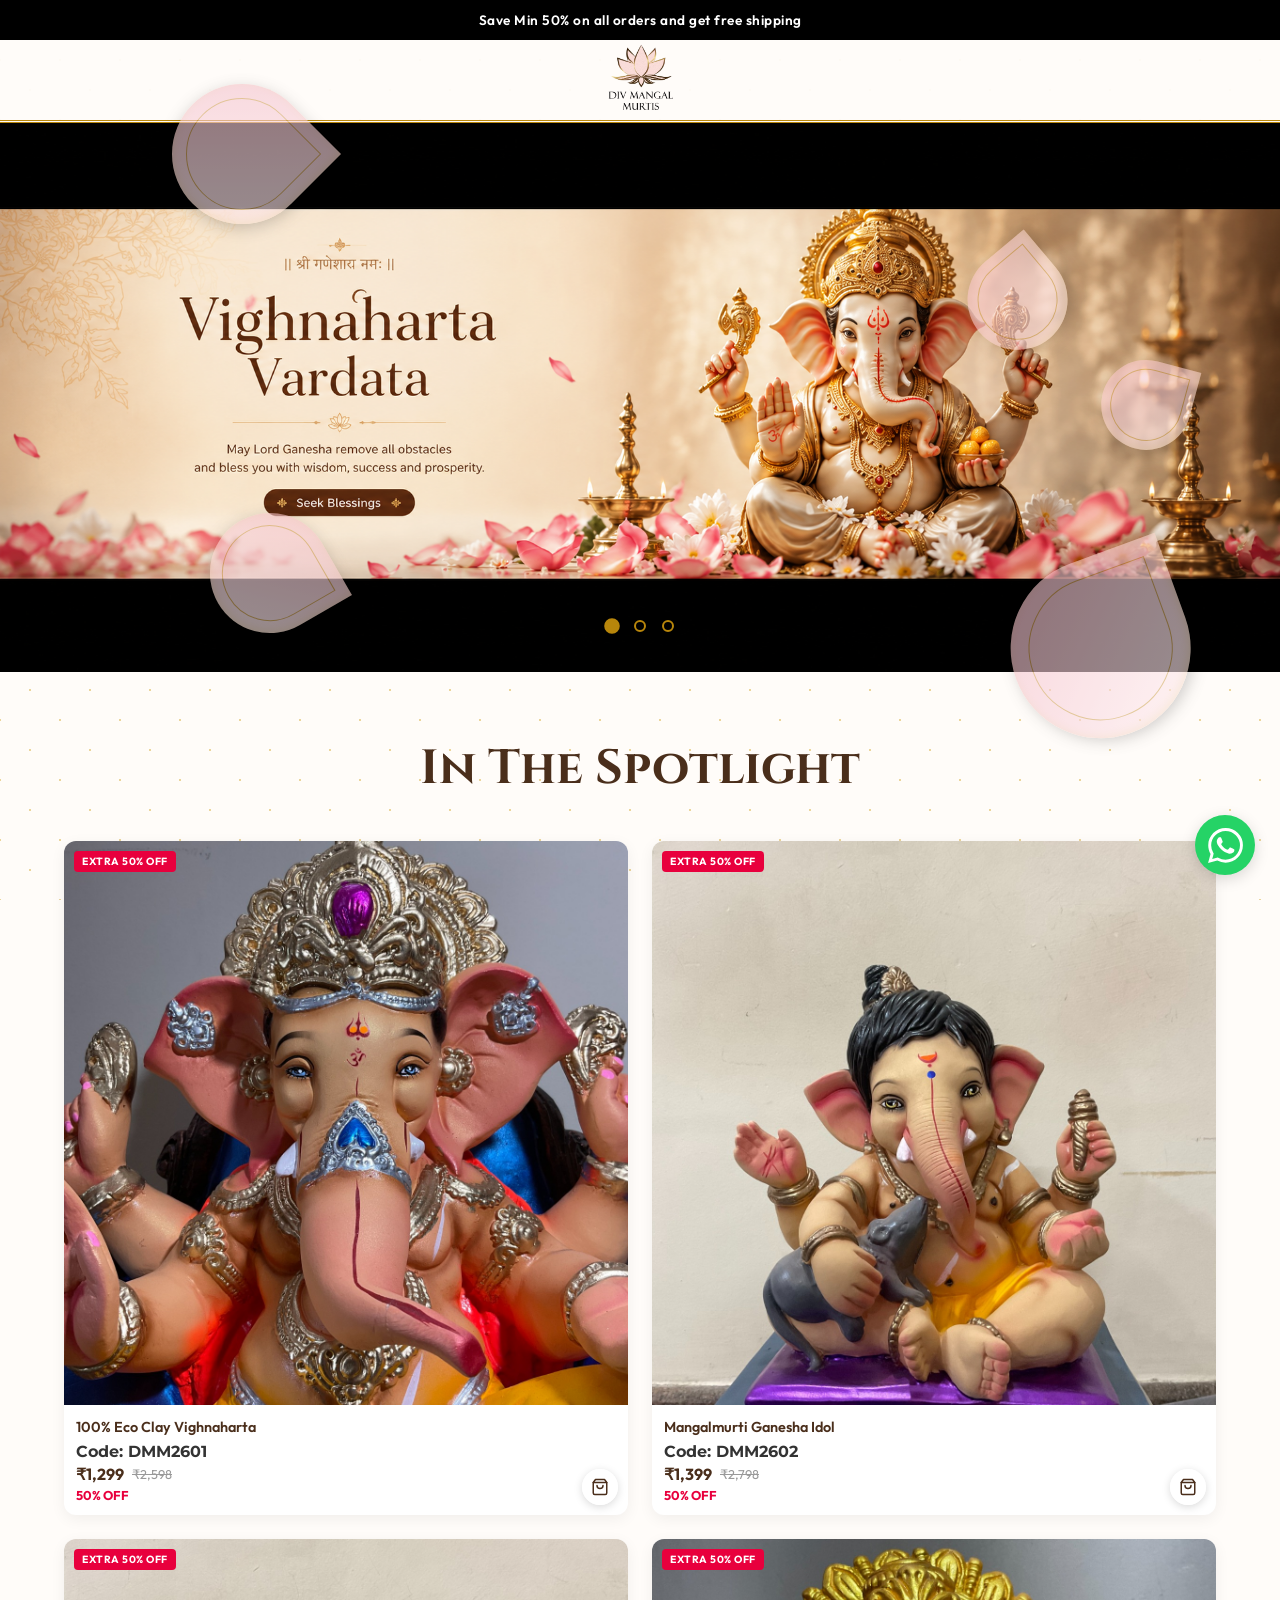
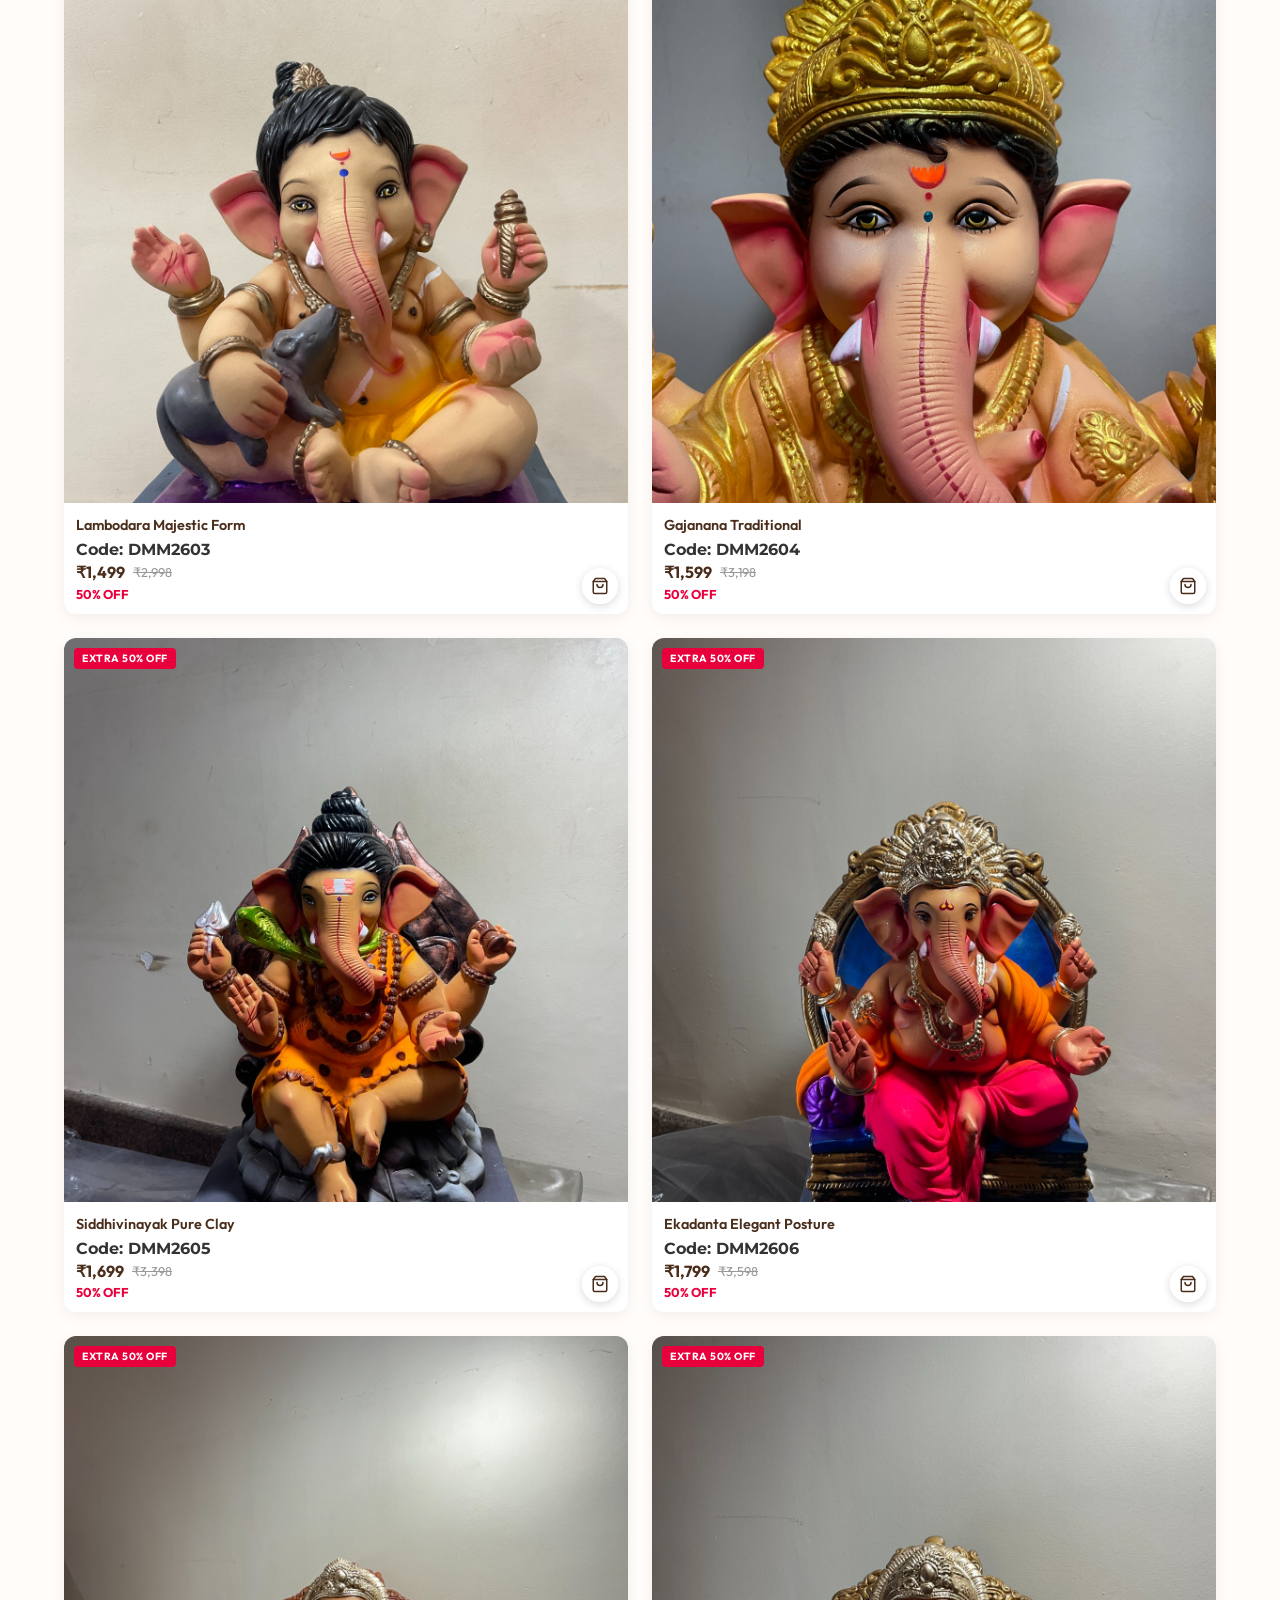
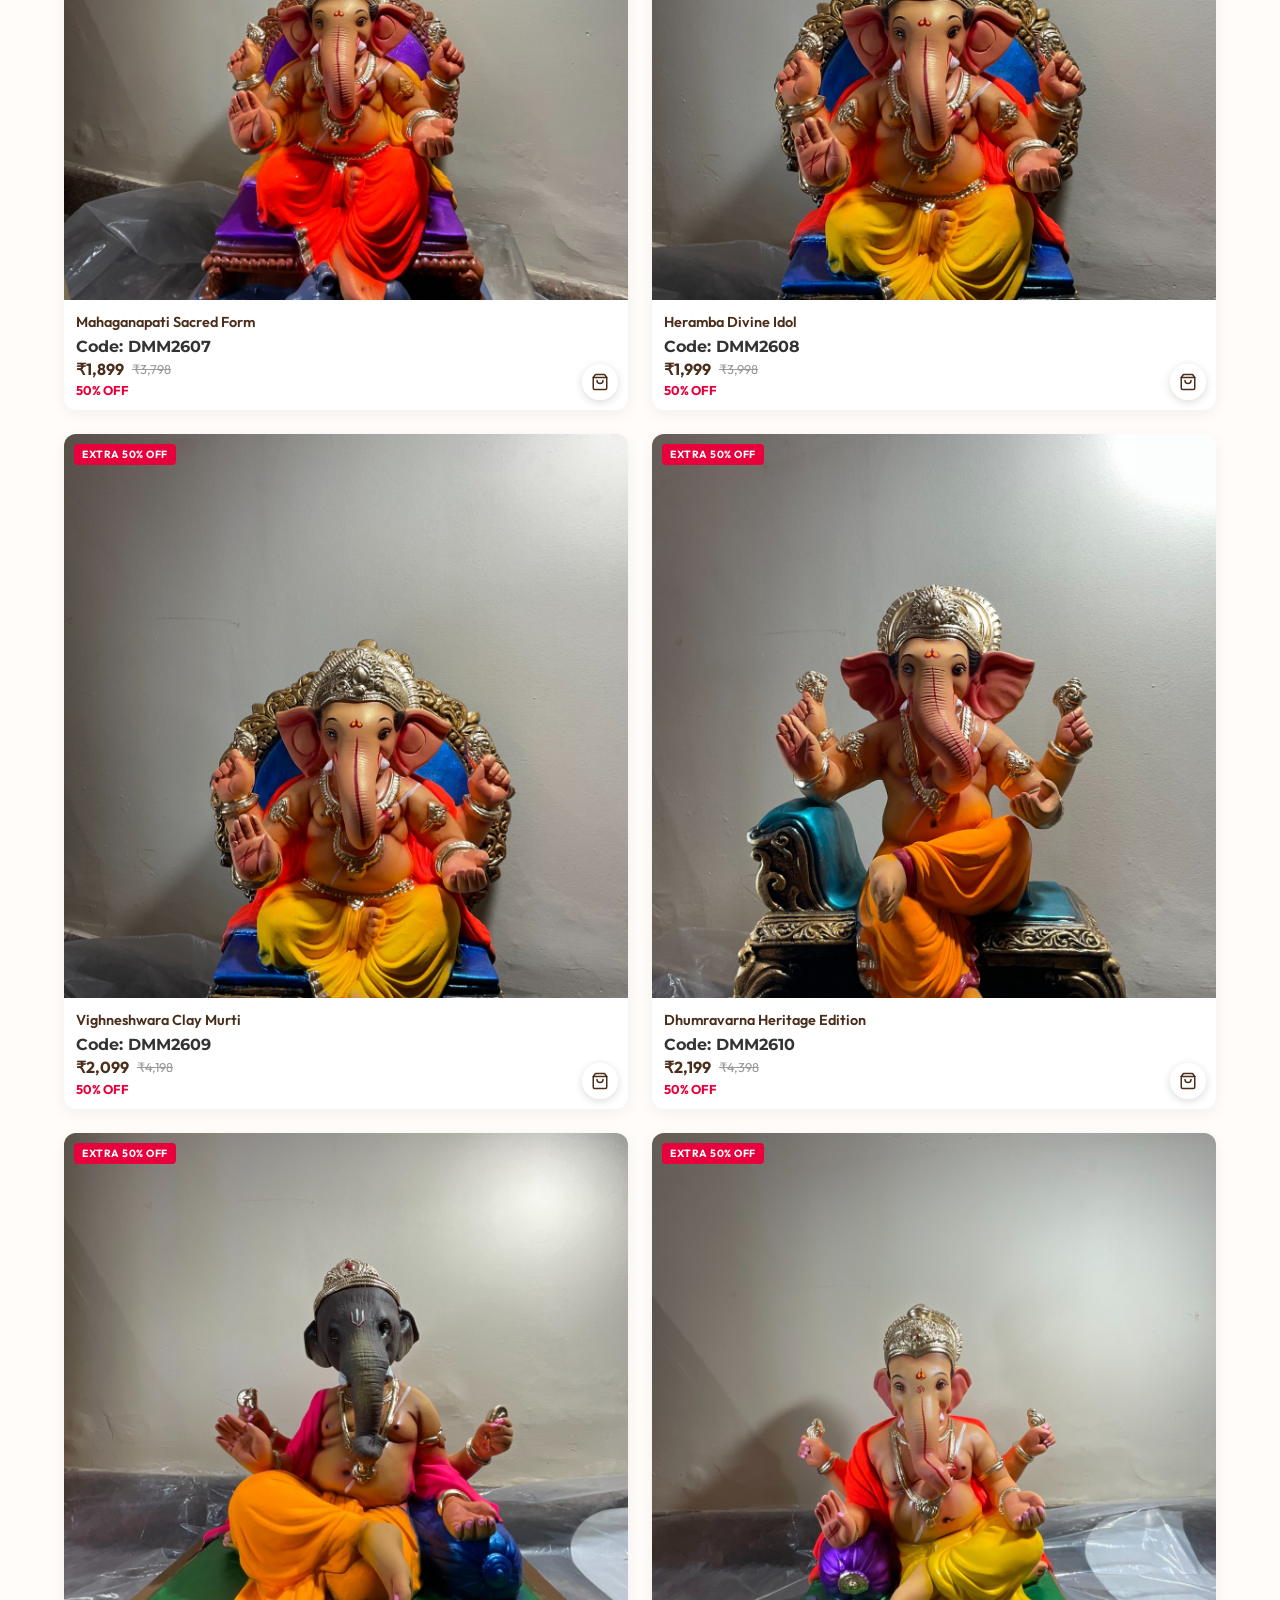
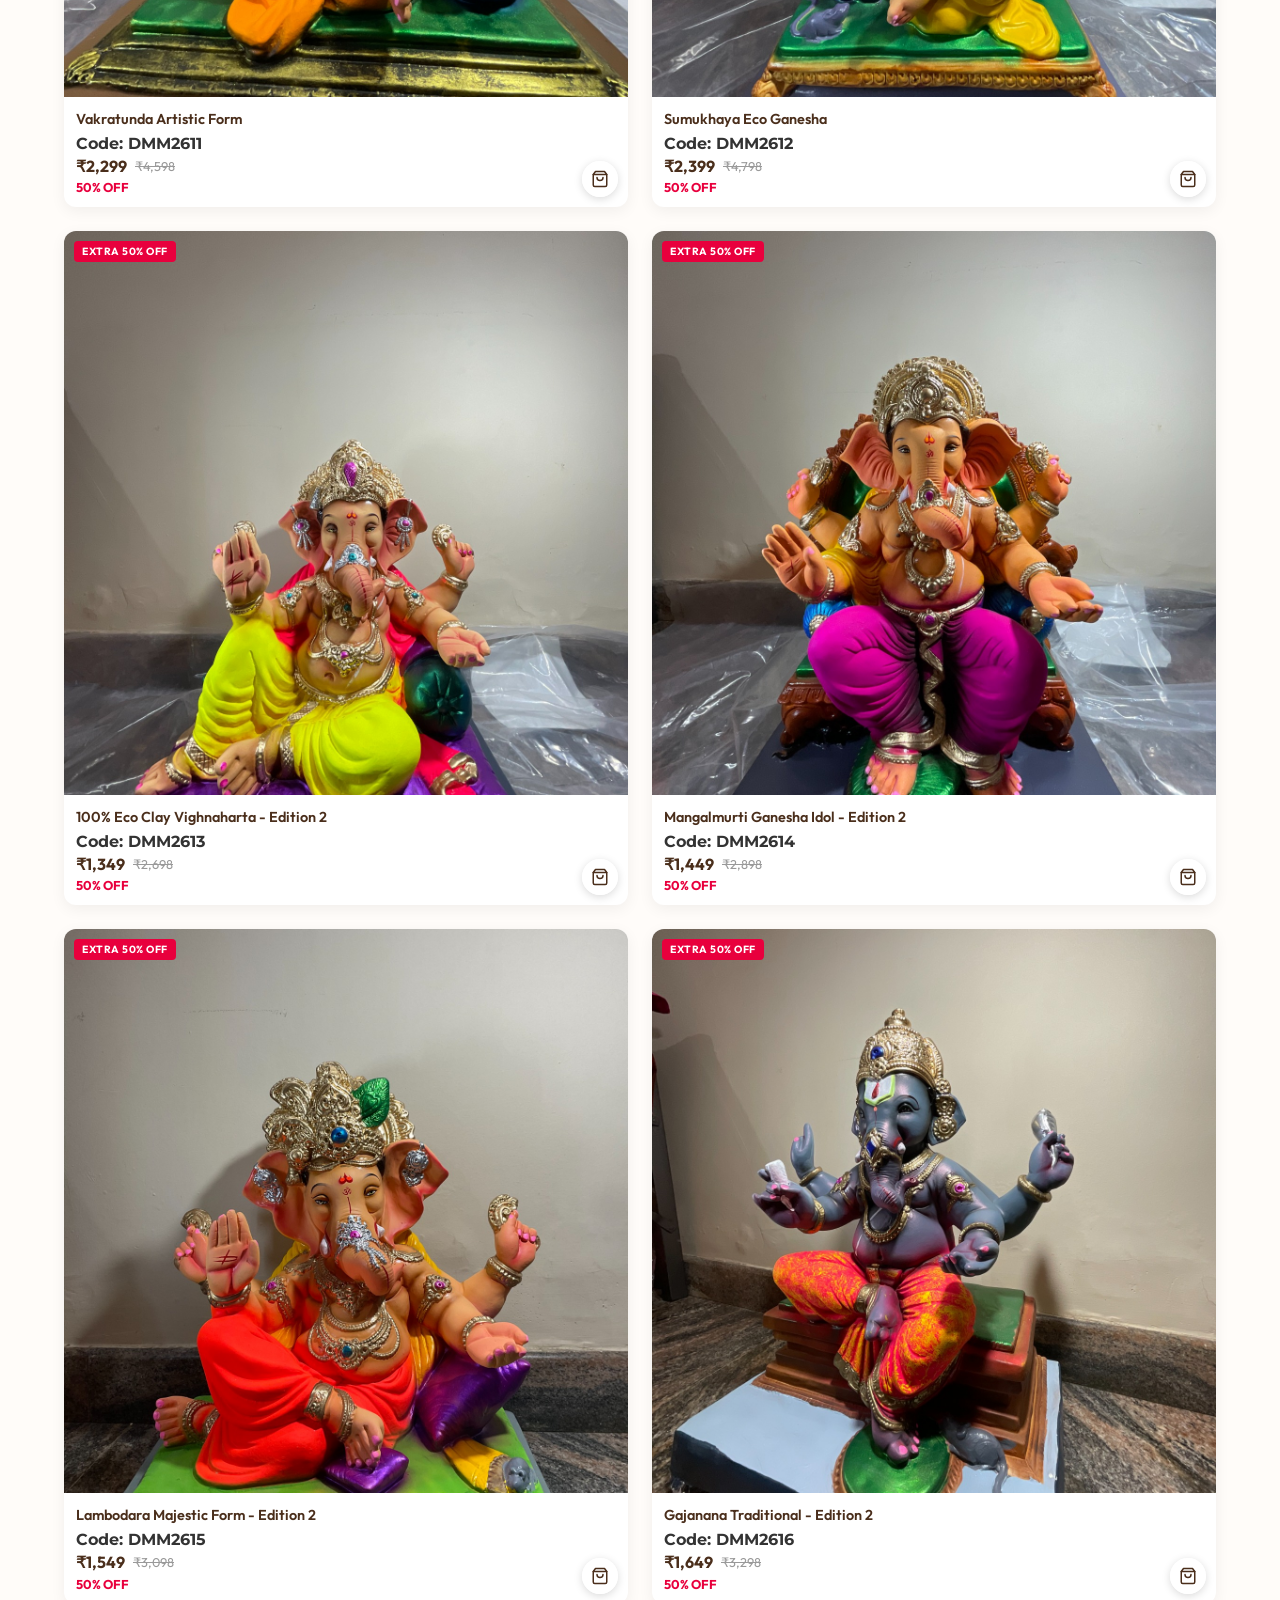
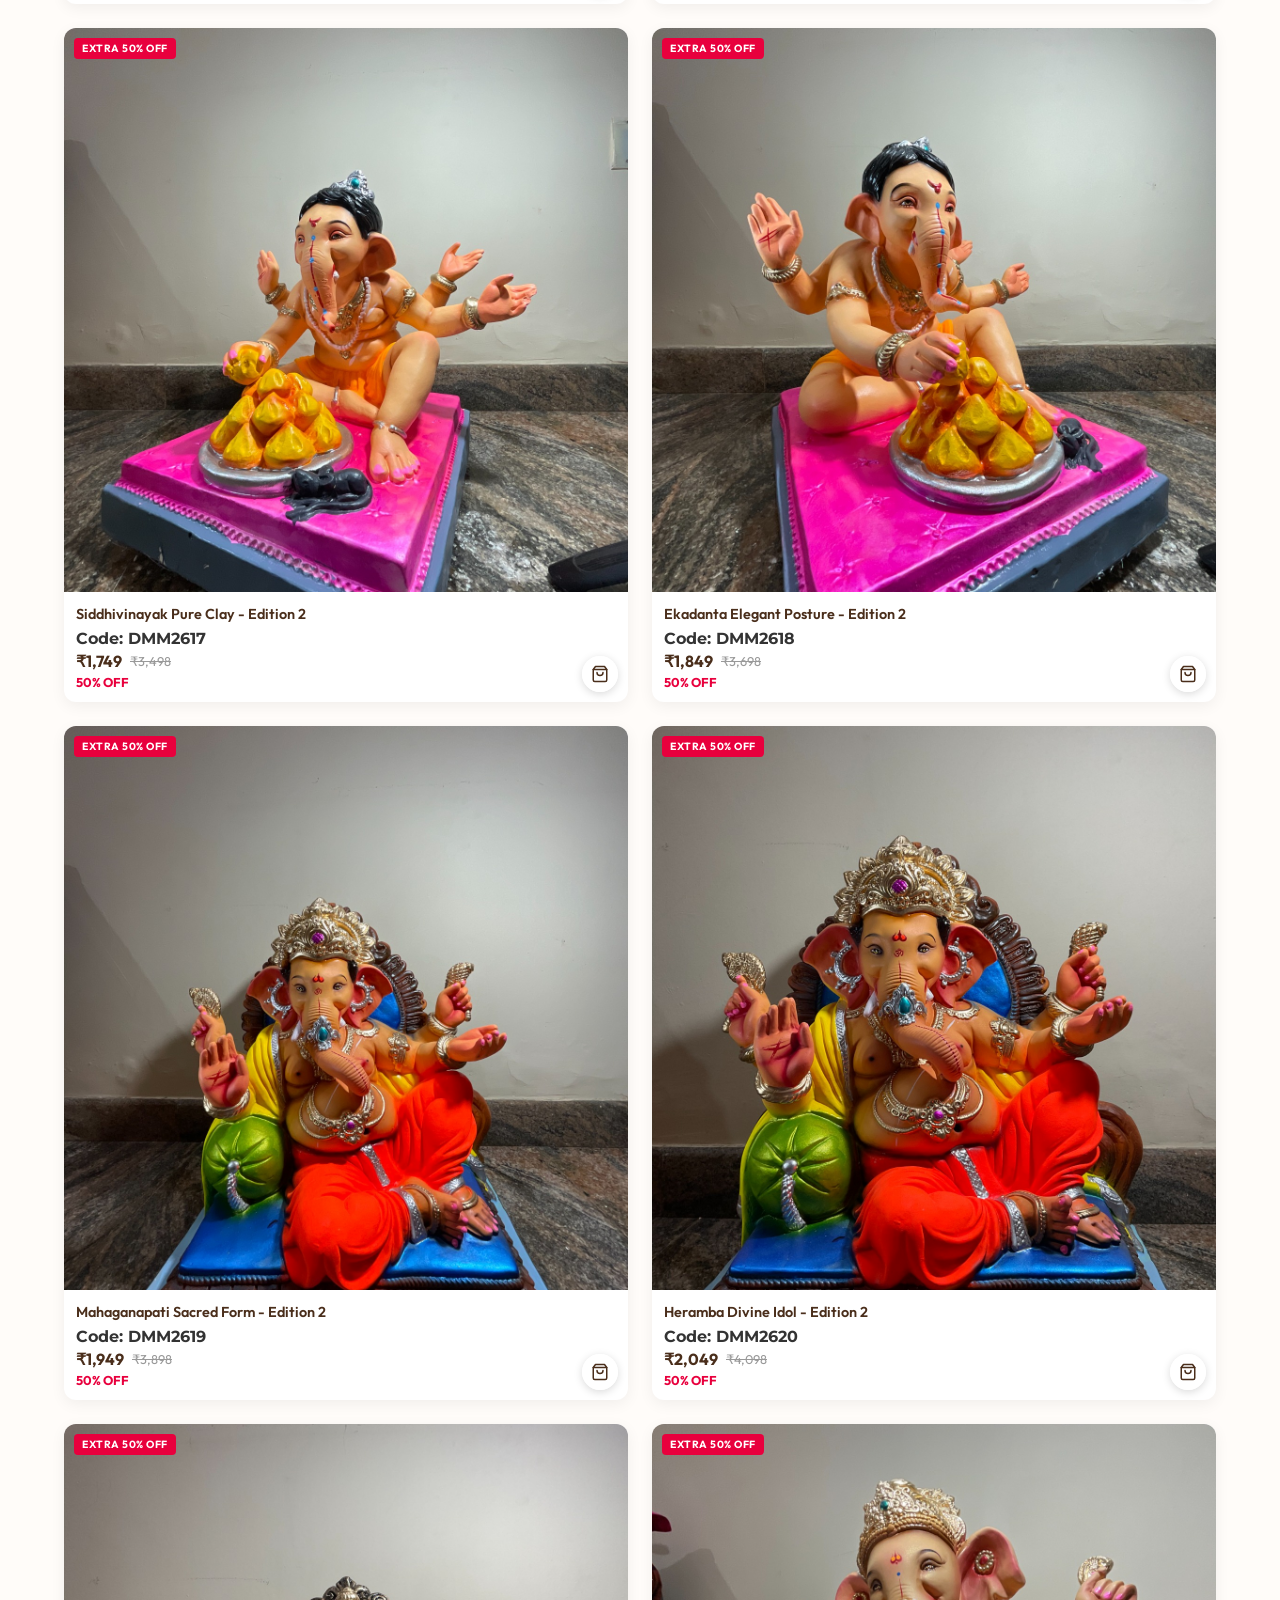
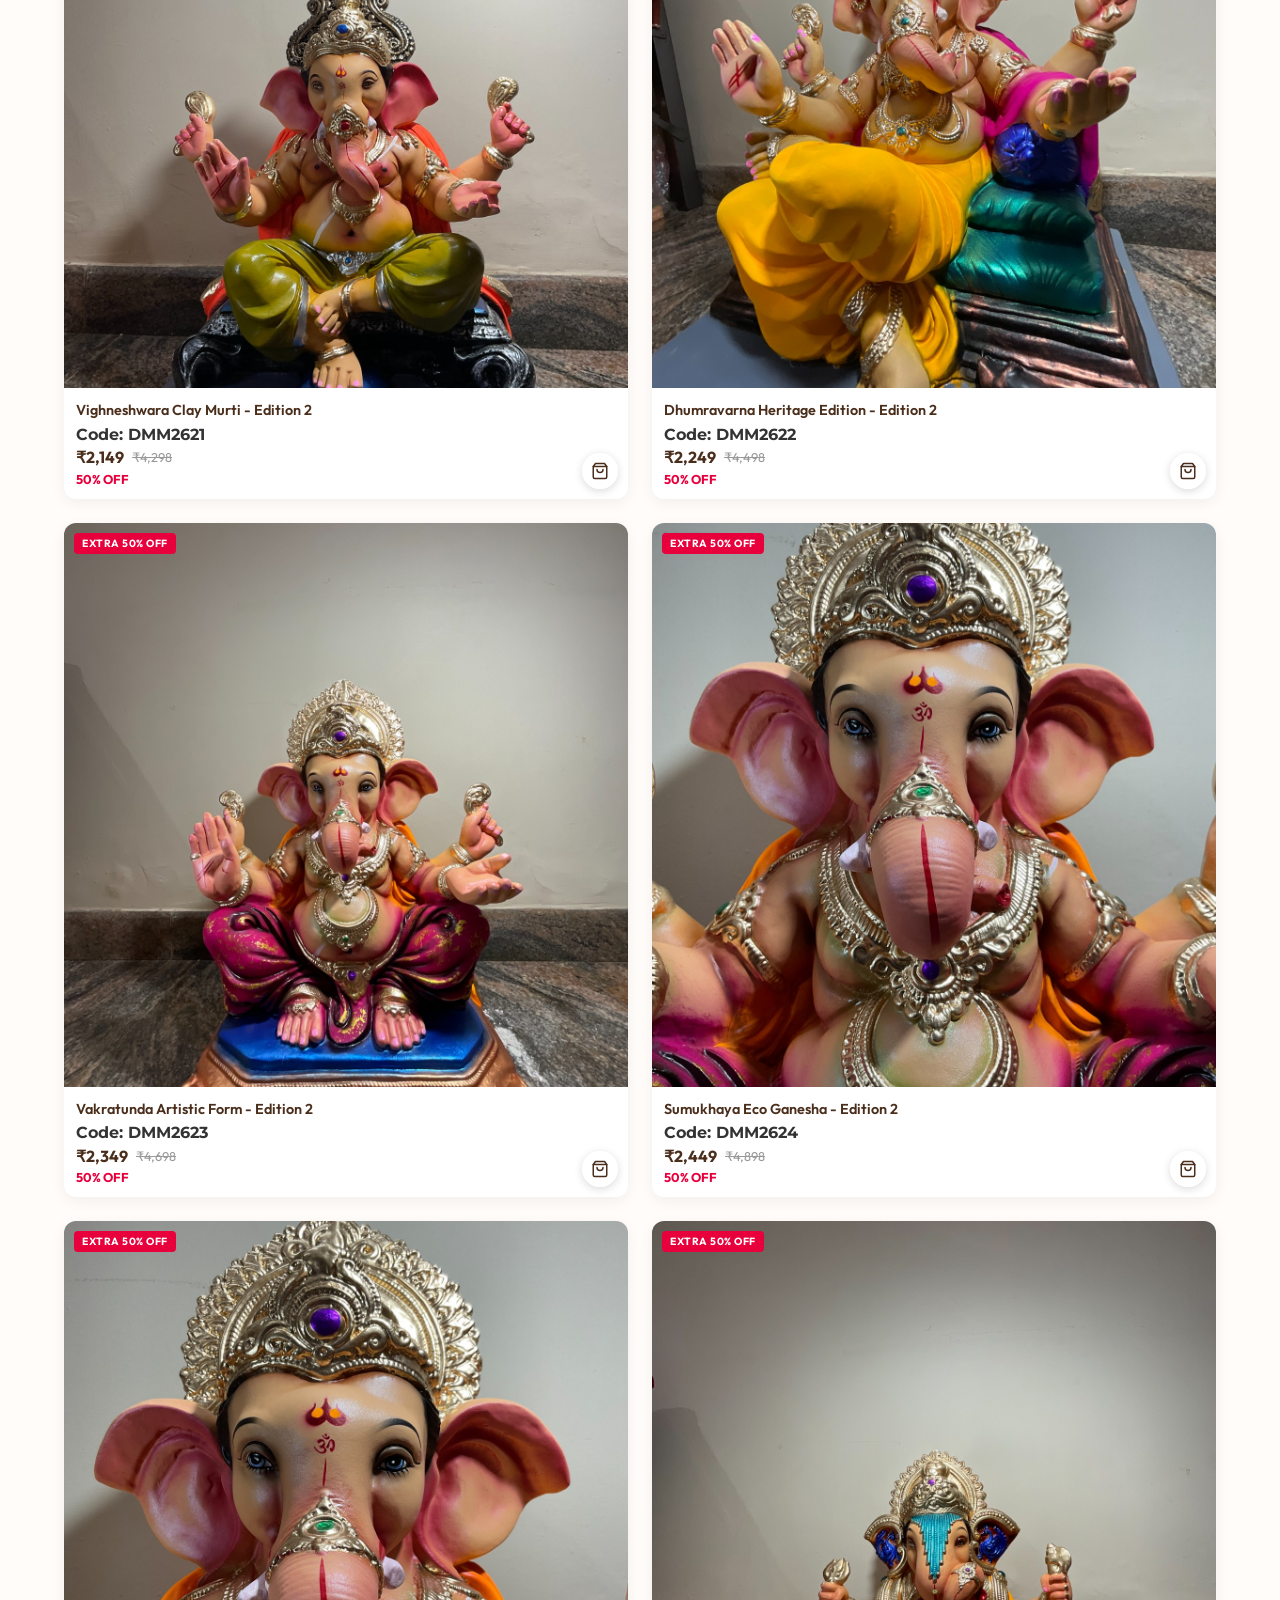
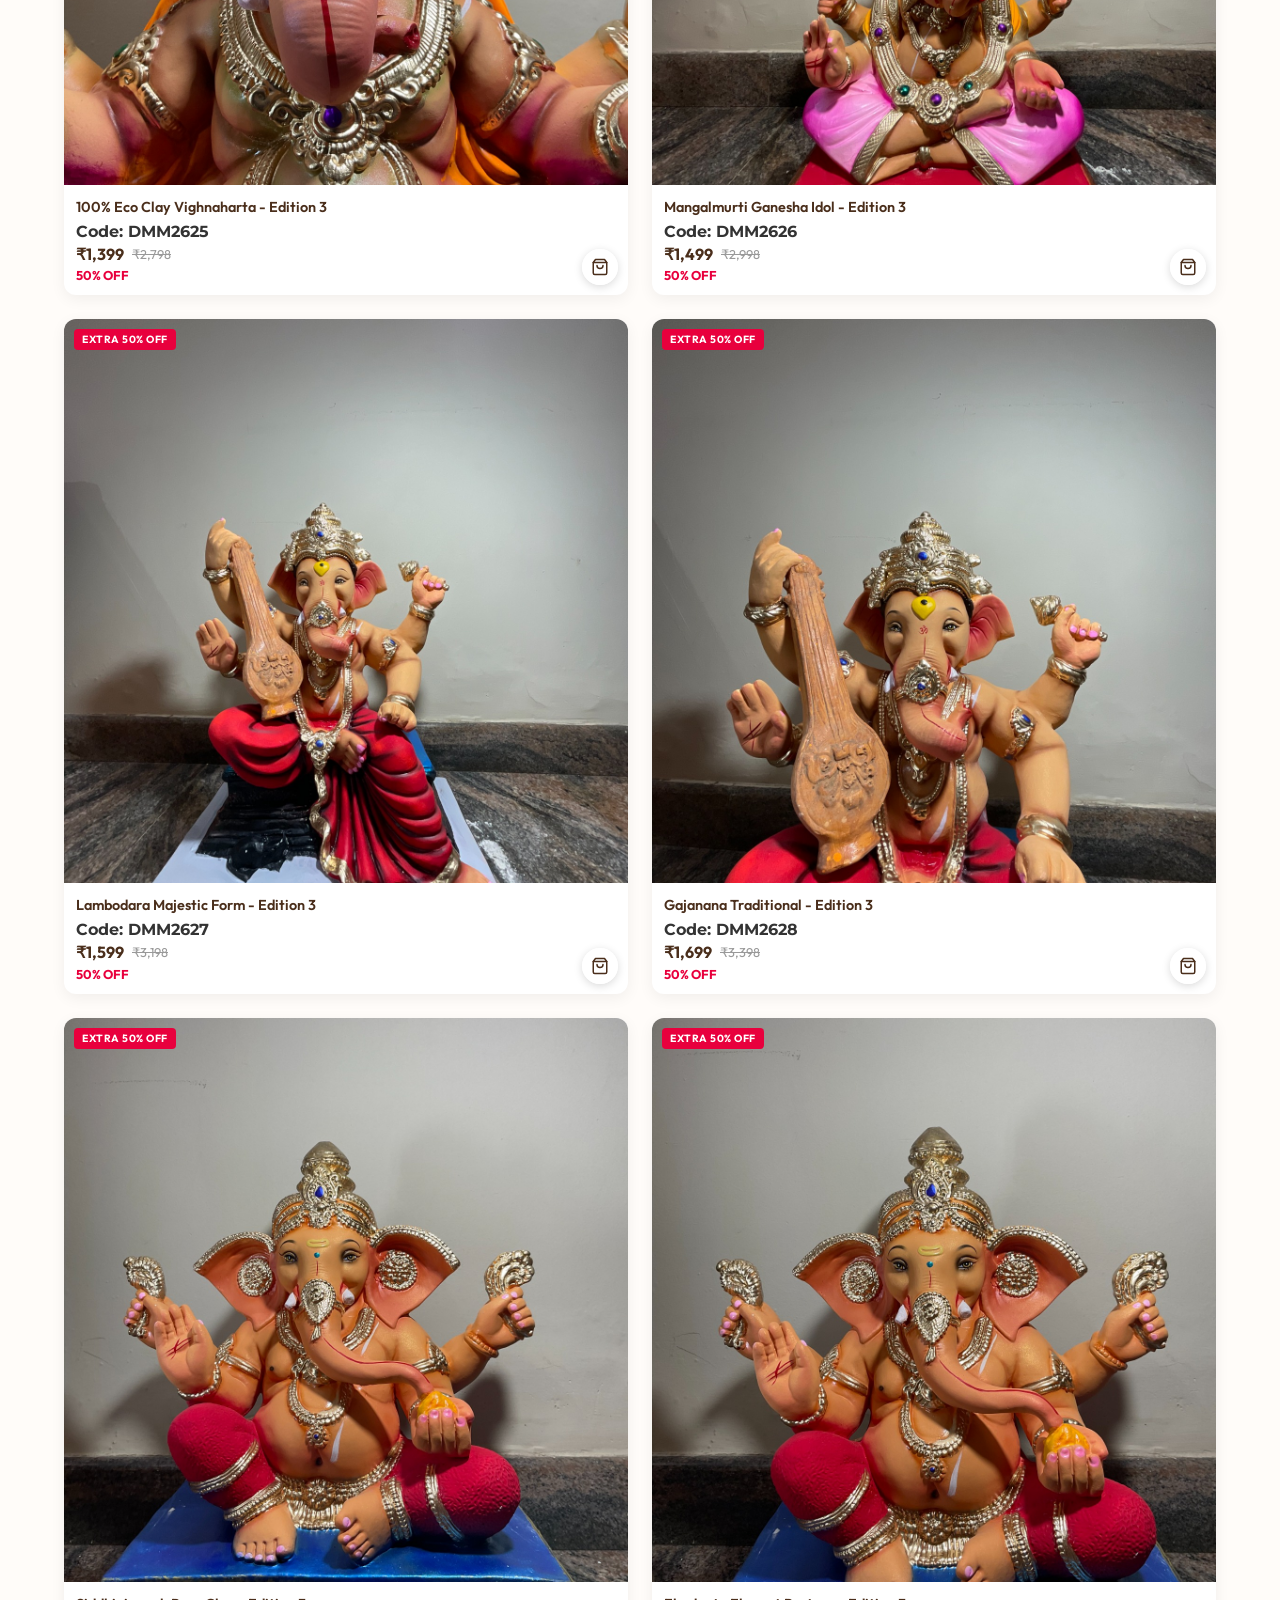
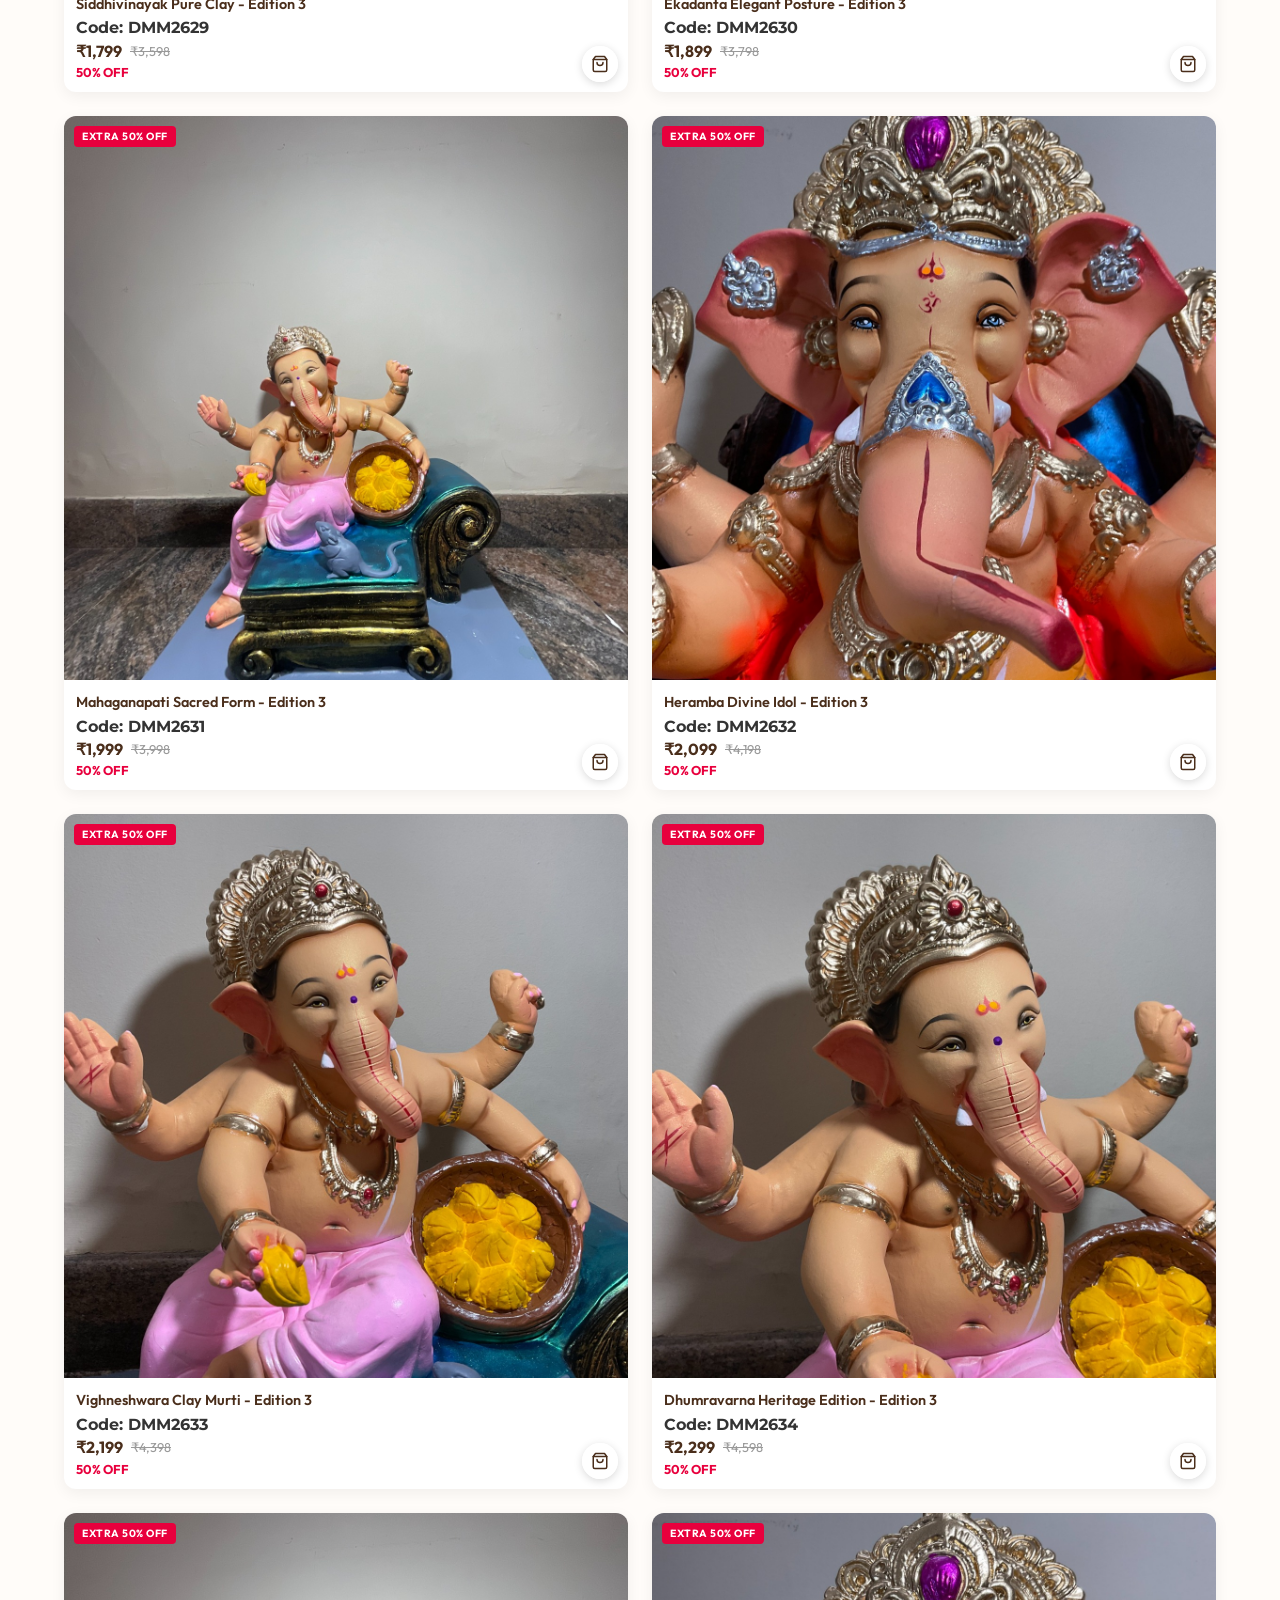
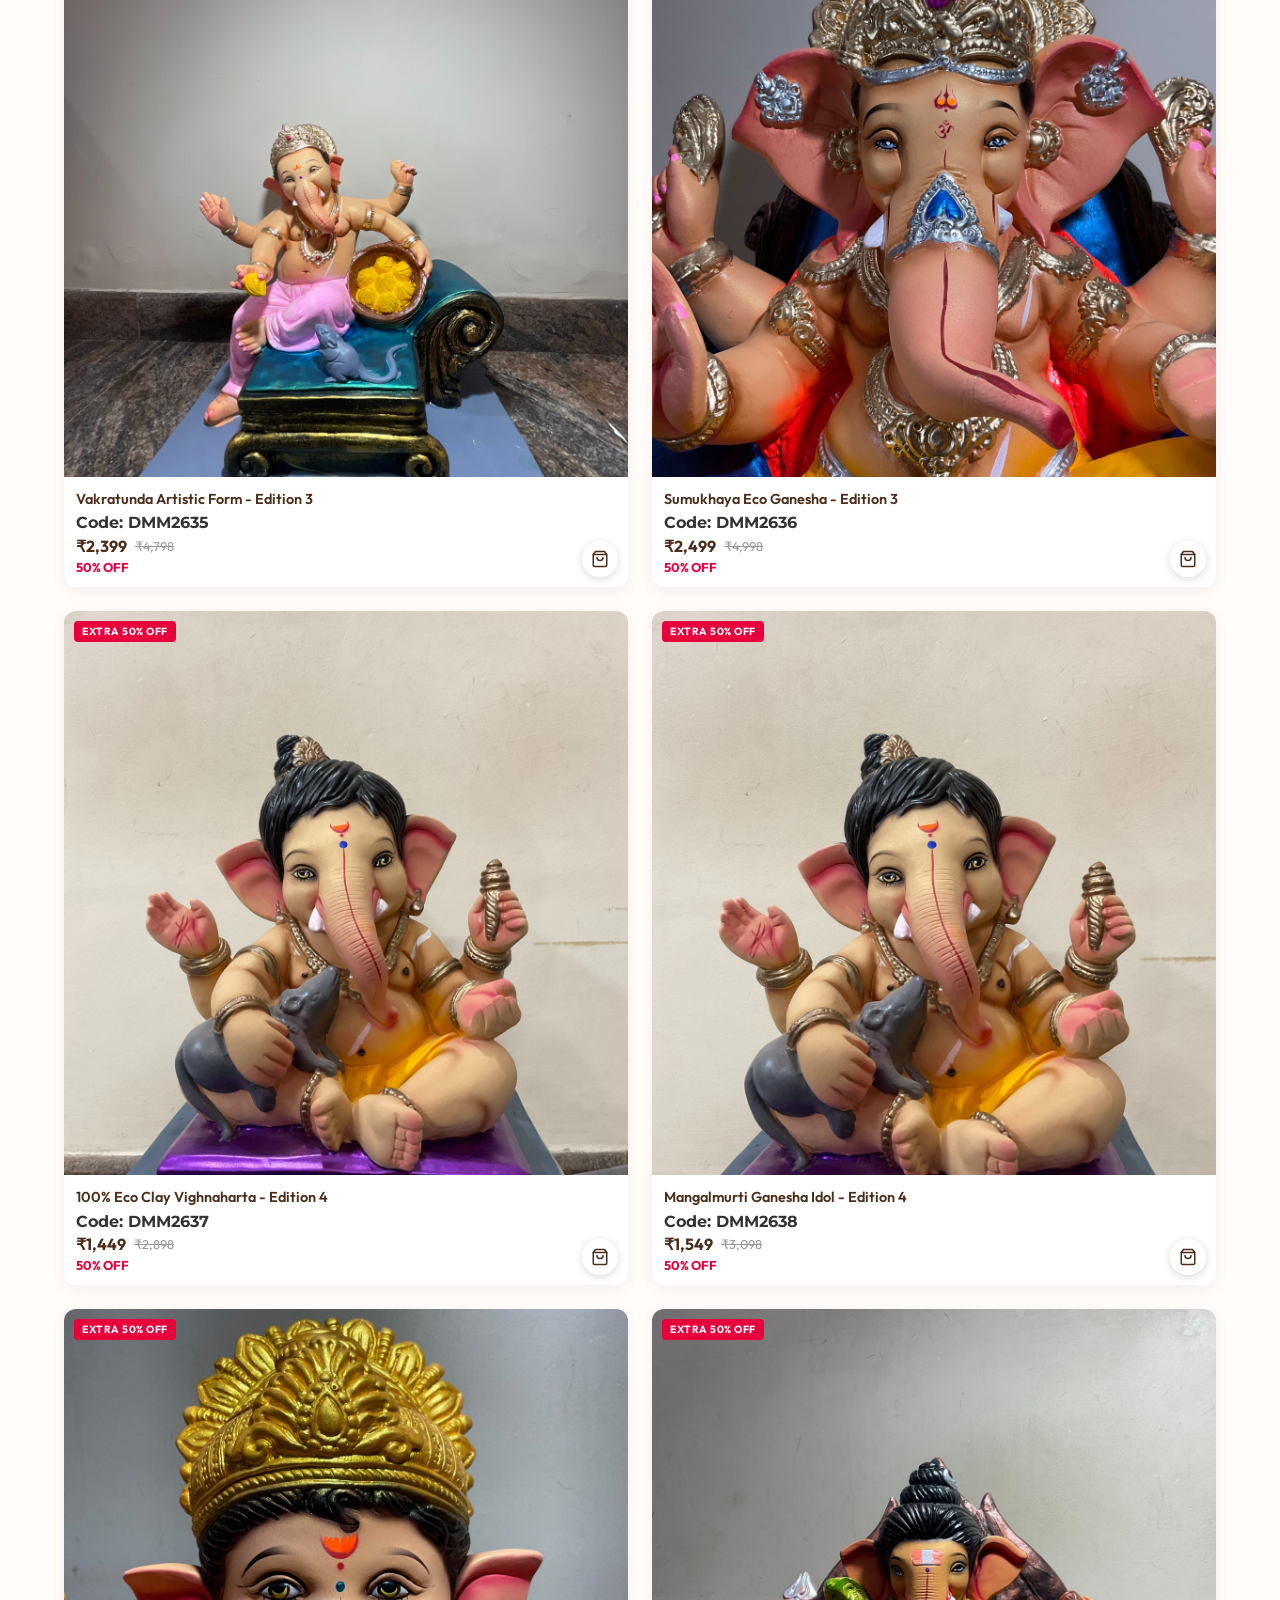
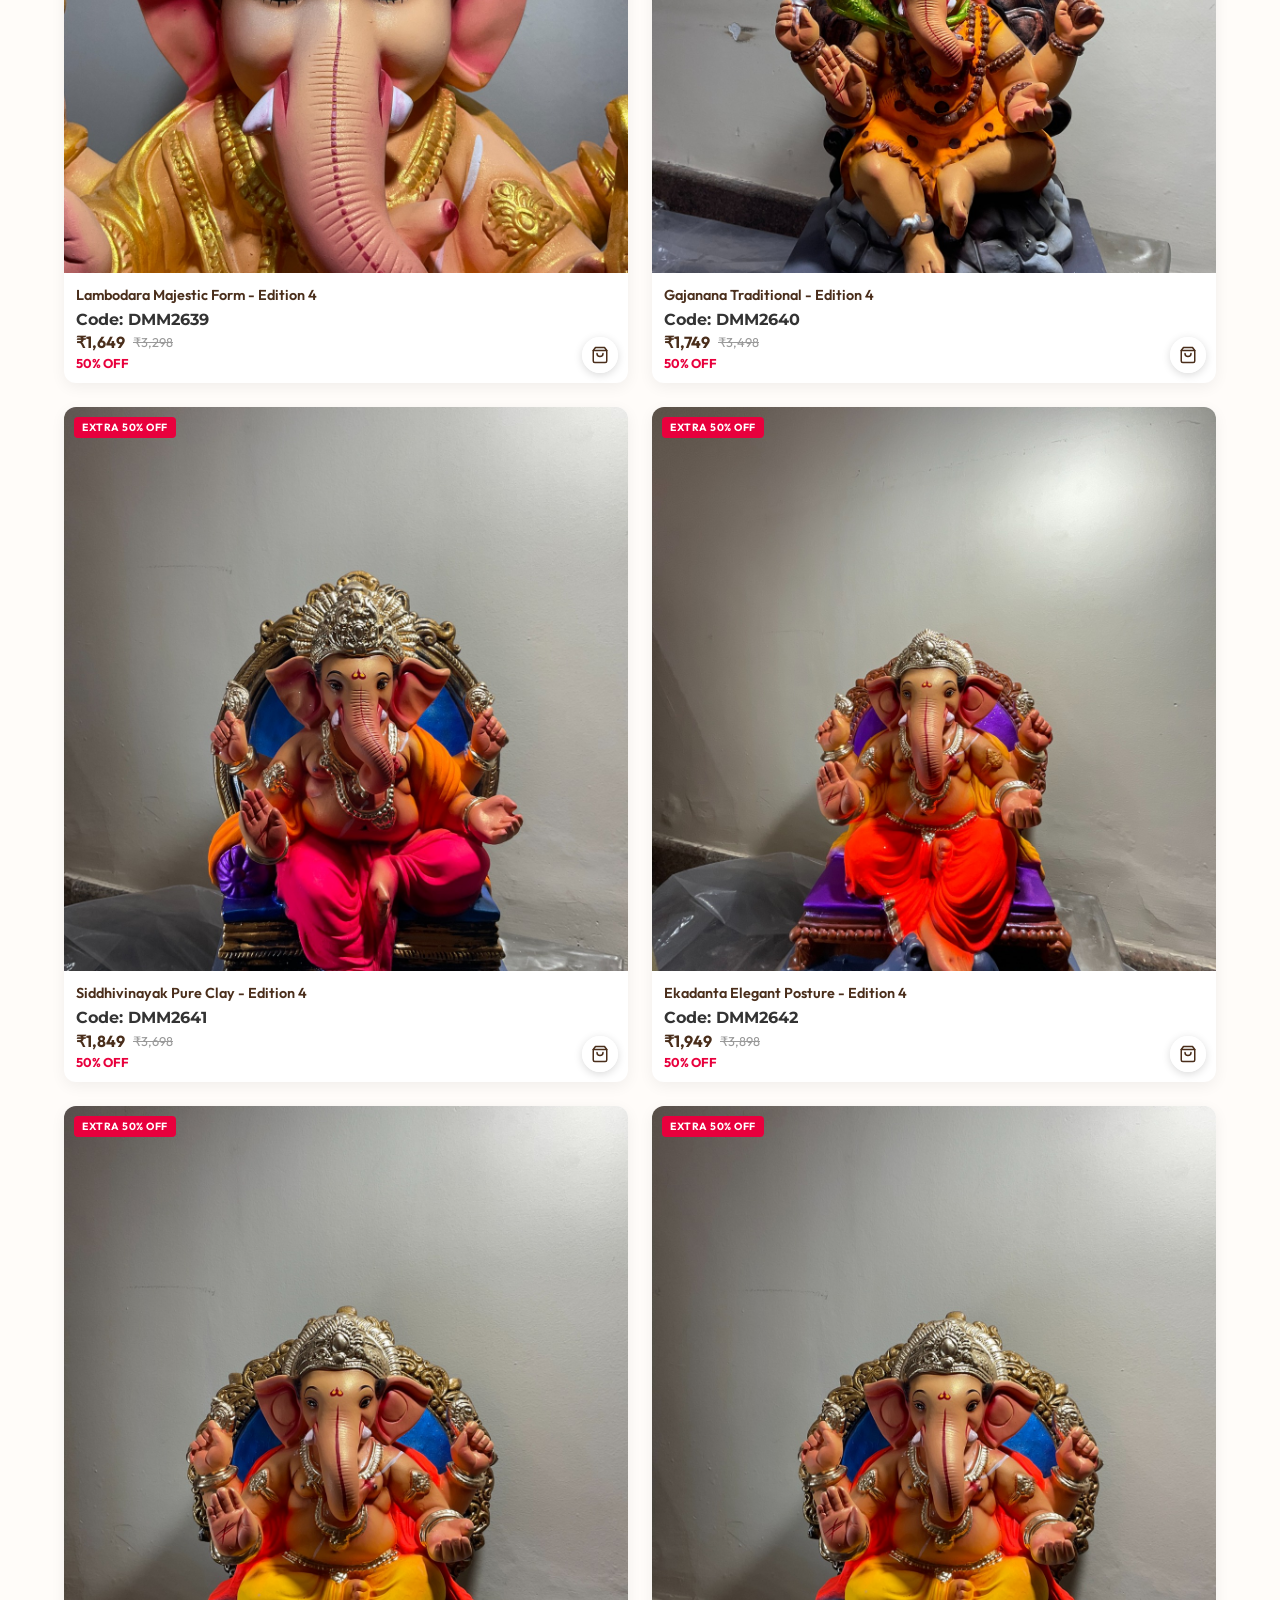
<file: index.html>
<!DOCTYPE html>
<html lang="en">
<head>
    <meta charset="UTF-8">
    <meta name="viewport" content="width=device-width, initial-scale=1.0">
    <title>Div Mangal Murtis - Eco-Friendly Ganesha</title>
    <link rel="stylesheet" href="style.css">
    <link href="https://fonts.googleapis.com/css2?family=Cinzel:wght@500;700&family=Lora:ital,wght@0,400;0,600;1,400&family=Outfit:wght@400;600;700&display=swap" rel="stylesheet">
</head>
<body>
    <!-- Announcement Bar -->
    <div class="announcement-bar">
        <div class="ann-slides" id="ann-slides">
            <div class="ann-slide active ann-pink">
                <span class="ann-text">Hurry Up, Shop Now! • 50% Off</span>
                <span class="ann-timer countdown-timer">⏱ Loading...</span>
            </div>
            <div class="ann-slide ann-black">
                <span class="ann-text">Save Min 50% on all orders and get free shipping</span>
            </div>
            <div class="ann-slide ann-black">
                <span class="ann-text">Extra discounts Upto ₹1850 at checkout.</span>
            </div>
        </div>
    </div>

    <header class="header">
        <div class="logo-container">
            <div class="logo-placeholder">
                <img src="images/logo.png" alt="Div Mangal Murtis Logo" class="logo-image">
            </div>
        </div>
    </header>

    <section class="hero">
        <div class="slider-container">
            <!-- Slide 1 -->
            <div class="slide active" style="background-image: url('images/hero section/Banner1.png');">
            </div>
            <!-- Slide 2 -->
            <div class="slide" style="background-image: url('images/hero section/banner2.png');">
            </div>
            <!-- Slide 3 -->
            <div class="slide" style="background-image: url('images/hero section/banner 3.png');">
            </div>
        </div>
        
        <!-- Slider Controls -->
        <div class="slider-controls">
            <span class="dot active" onclick="currentSlide(0)"></span>
            <span class="dot" onclick="currentSlide(1)"></span>
            <span class="dot" onclick="currentSlide(2)"></span>
        </div>

        <!-- Decorative petals -->
        <div class="petal petal-1"></div>
        <div class="petal petal-2"></div>
        <div class="petal petal-3"></div>
        <div class="petal petal-4"></div>
        <div class="petal petal-5"></div>
    </section>

    <section class="products-section">
        <h2 class="section-title">In The Spotlight</h2>
        <div class="products-grid" id="products-grid">
            <!-- Products will be generated dynamically -->
        </div>
    </section>

    <!-- Instagram Banner -->
    <section class="insta-banner">
        <div class="insta-content">
            <svg class="insta-icon" viewBox="0 0 24 24" fill="currentColor">
                <path d="M12 2.163c3.204 0 3.584.012 4.85.07 3.252.148 4.771 1.691 4.919 4.919.058 1.265.069 1.645.069 4.849 0 3.205-.012 3.584-.069 4.849-.149 3.225-1.664 4.771-4.919 4.919-1.266.058-1.644.07-4.85.07-3.204 0-3.584-.012-4.849-.07-3.26-.149-4.771-1.699-4.919-4.92-.058-1.265-.07-1.644-.07-4.849 0-3.204.013-3.583.07-4.849.149-3.227 1.664-4.771 4.919-4.919 1.266-.057 1.645-.069 4.849-.069zM12 0C8.741 0 8.333.014 7.053.072 2.695.272.273 2.69.073 7.052.014 8.333 0 8.741 0 12c0 3.259.014 3.668.072 4.948.2 4.358 2.618 6.78 6.98 6.98C8.333 23.986 8.741 24 12 24c3.259 0 3.668-.014 4.948-.072 4.354-.2 6.782-2.618 6.979-6.98.059-1.28.073-1.689.073-4.948 0-3.259-.014-3.667-.072-4.947-.196-4.354-2.617-6.78-6.979-6.98C15.668.014 15.259 0 12 0zm0 5.838a6.162 6.162 0 100 12.324 6.162 6.162 0 000-12.324zM12 16a4 4 0 110-8 4 4 0 010 8zm6.406-11.845a1.44 1.44 0 100 2.881 1.44 1.44 0 000-2.881z"/>
            </svg>
            <h2>Follow us on Instagram</h2>
            <p>Get exclusive updates and <strong>10% OFF</strong> your first traditional Ganesha idol.</p>
            <a href="https://www.instagram.com/divmangalmurtis?igsh=MTRsZGJ5YWRyZ24xeQ==" target="_blank" class="cta-button insta-btn">Follow @DivMangalMurtis</a>
        </div>
    </section>

    <!-- Footer -->
    <footer class="footer">
        <div class="footer-content">
            <div class="footer-col">
                <img src="images/logo.png" alt="Div Mangal Murtis" class="footer-logo">
                <p class="footer-desc">Bringing traditional artistry and eco-friendly devotion directly to your home.</p>
            </div>
            <div class="footer-col">
                <h3>Quick Links</h3>
                <ul>
                    <li><a href="#">Home</a></li>
                    <li><a href="#">Shop Idols</a></li>
                    <li><a href="#">Our Story</a></li>
                    <li><a href="#">Contact Us</a></li>
                </ul>
            </div>
            <div class="footer-col">
                <h3>Contact Info</h3>
                <p>📞 +91 8792030203</p>
                <p>✉️ Divmangalmurtis@gmail.com</p>
                <p>📍 Solapur and Bengaluru, India.</p>
            </div>
        </div>
        <div class="footer-bottom">
            <p>&copy; 2026 Div Mangal Murtis. All Rights Reserved. Crafted with devotion.</p>
        </div>
    </footer>

    <script src="products.js"></script>
    <script src="script.js"></script>
    <script>
        document.addEventListener('DOMContentLoaded', () => {
            const grid = document.getElementById('products-grid');
            if (grid && typeof products !== 'undefined') {
                grid.innerHTML = '';
                products.forEach(product => {
                    grid.innerHTML += `
            <a href="product.html?id=${product.id}" class="product-card-link" onclick="localStorage.setItem('currentProductId', '${product.id}')">
                <div class="product-card">
                    <div class="product-image-container">
                        <span class="discount-badge">Extra ${product.discount}</span>
                        <img src="${product.image}" alt="${product.title}" class="product-image">
                    </div>
                    <h3 class="product-title">${product.title}</h3>
                    <p class="product-code">Code: ${product.code}</p>
                    <div class="price-row">
                        <span class="current-price">${product.price}</span>
                        <span class="original-price">${product.originalPrice}</span>
                    </div>
                    <p class="discount-text">${product.discount}</p>
                    <button class="cart-btn" onclick="event.preventDefault(); localStorage.setItem('currentProductId', '${product.id}'); window.location.href='product.html?id=${product.id}'">
                        <svg viewBox="0 0 24 24" fill="none" stroke="currentColor" stroke-width="2" stroke-linecap="round" stroke-linejoin="round">
                            <path d="M6 2L3 6v14a2 2 0 0 0 2 2h14a2 2 0 0 0 2-2V6l-3-4z"></path>
                            <line x1="3" y1="6" x2="21" y2="6"></line>
                            <path d="M16 10a4 4 0 0 1-8 0"></path>
                        </svg>
                    </button>
                </div>
            </a>`;
                });
            }
        });
    </script>
</body>
</html>
</file>
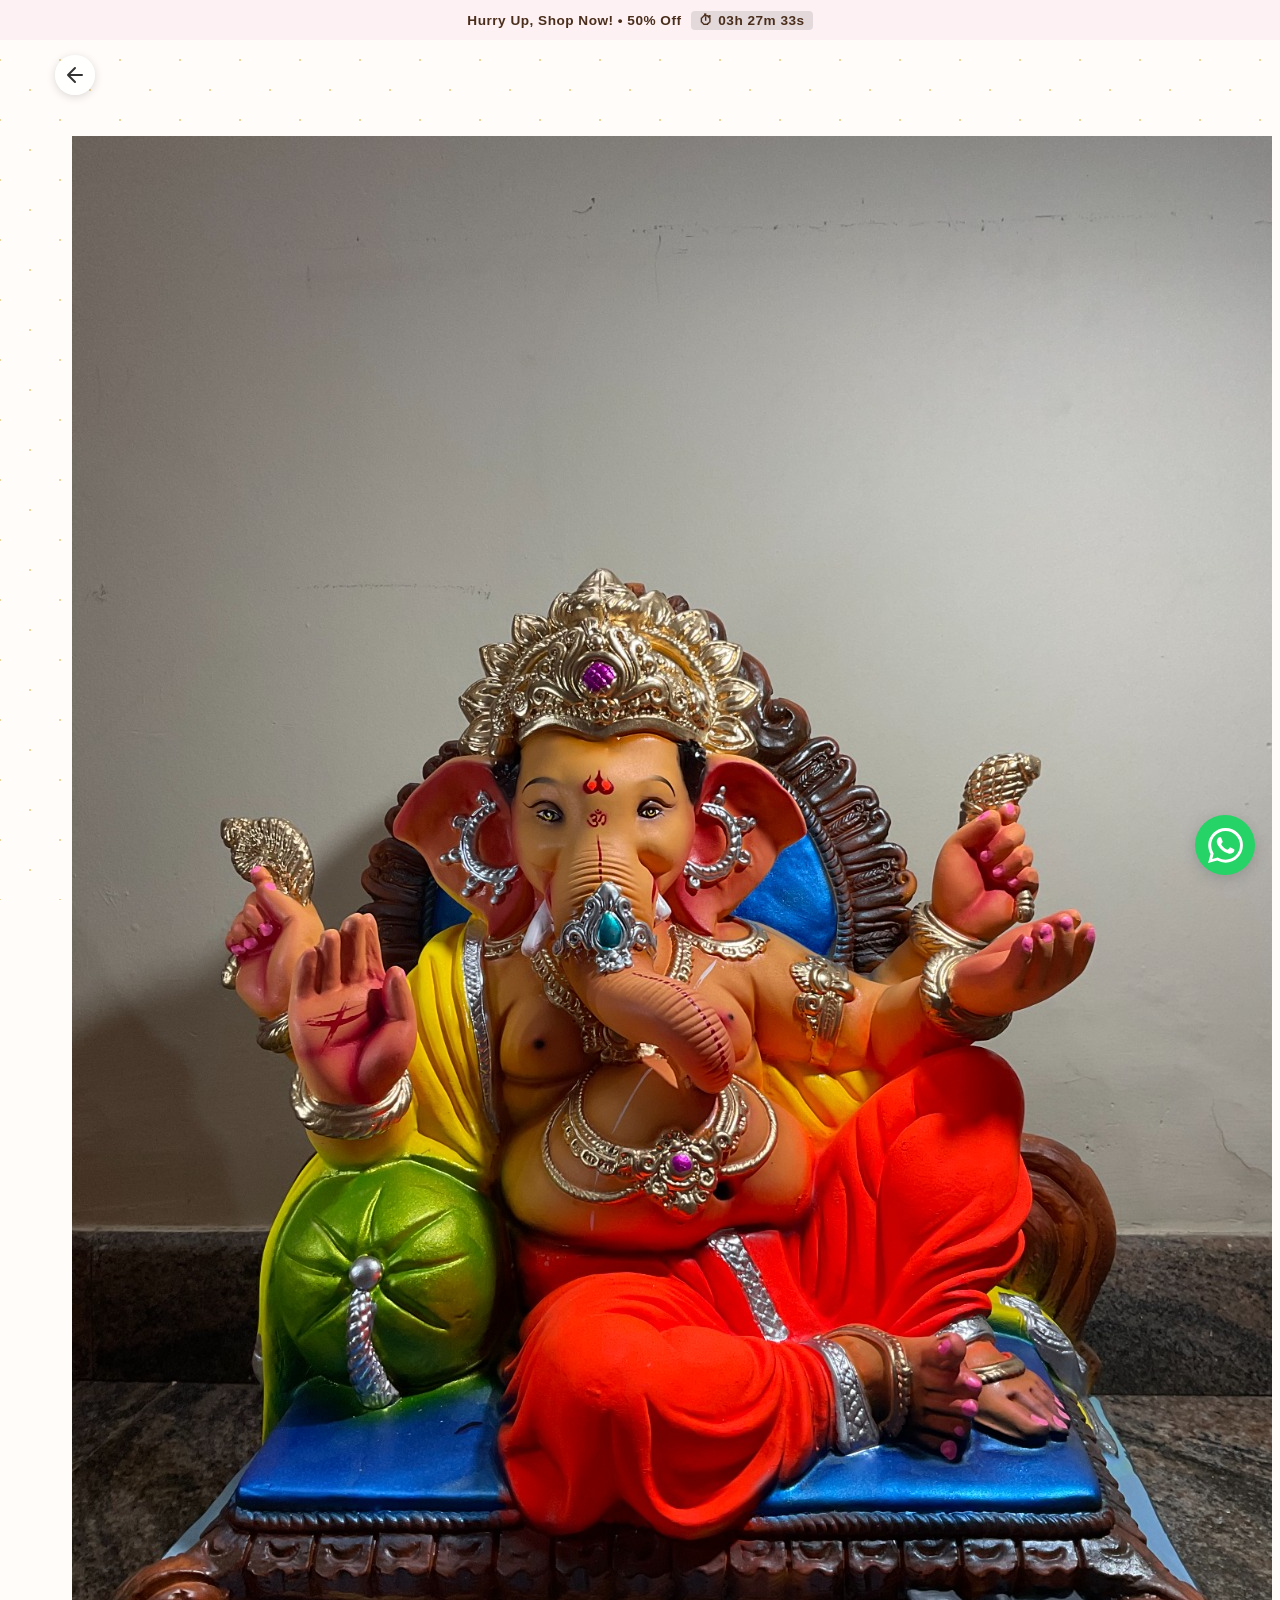
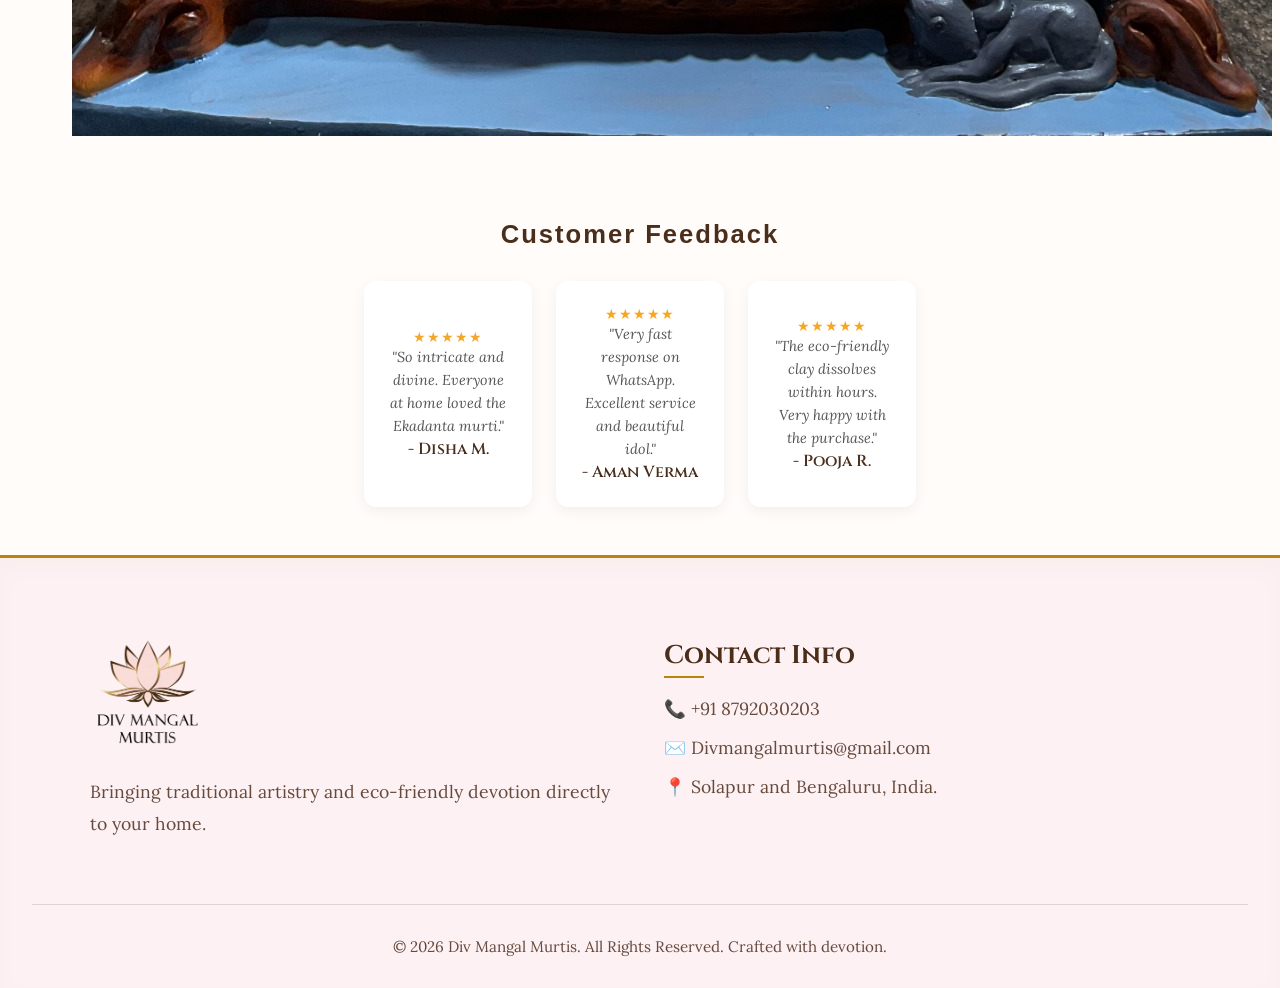
<file: ekadanta.html>
<!DOCTYPE html>
<html lang="en">
<head>
    <meta charset="UTF-8">
    <meta name="viewport" content="width=device-width, initial-scale=1.0">
    <title>Ekadanta - Div Mangal Murtis</title>
    <link rel="stylesheet" href="style.css">
    <link href="https://fonts.googleapis.com/css2?family=Cinzel:wght@500;700&family=Lora:ital,wght@0,400;0,600;1,400&display=swap" rel="stylesheet">
</head>
<body>
    <!-- Announcement Bar -->
    <div class="announcement-bar">
        <div class="ann-slides" id="ann-slides">
            <div class="ann-slide active ann-pink">
                <span class="ann-text">Hurry Up, Shop Now! • 50% Off</span>
                <span class="ann-timer countdown-timer">⏱ Loading...</span>
            </div>
            <div class="ann-slide ann-black">
                <span class="ann-text">Save Min 50% on all orders and get free shipping</span>
            </div>
            <div class="ann-slide ann-black">
                <span class="ann-text">Extra discounts Upto ₹1850 at checkout.</span>
            </div>
        </div>
    </div>



    <section class="product-detail-section">
        <a href="index.html" class="back-btn">
            <svg viewBox="0 0 24 24" fill="none" stroke="currentColor" stroke-width="2" stroke-linecap="round" stroke-linejoin="round"><path d="M19 12H5M12 19l-7-7 7-7"/></svg>
        </a>
        <div class="product-detail-image-wrapper">
            <img src="images/WhatsApp Image 2026-06-09 at 5.28.14 PM.jpeg" alt="Ekadanta Ganesha Idol" class="product-detail-image">
        </div>
        <div class="product-info">
            <h1>Ekadanta</h1>
            <p id="product-code" class="product-code-detail">Code: DMM2606</p>
            <p class="product-price">₹1,399</p>
            <p class="product-description">
                The charming Ekadanta idol captures the innocence and grace of Lord Ganesha. Hand-painted by skilled artisans using completely natural colors, it ensures a deeply spiritual and eco-friendly celebration.
            </p>
            <ul class="product-features">
                <li>100% Eco-Friendly River Clay</li>
                <li>Painted with natural, water-soluble colors</li>
                <li>Vibrant and charming details</li>
                <li>Height: 16 Inches</li>
            </ul>
            <a href="https://wa.me/918792030203?text=Hello,%20I%20would%20like%20to%20book%20the%20Ekadanta%20idol." class="whatsapp-btn" target="_blank" rel="noopener noreferrer">
                <svg class="whatsapp-icon" viewBox="0 0 24 24">
                    <path d="M17.472 14.382c-.297-.149-1.758-.867-2.03-.967-.273-.099-.471-.148-.67.15-.197.297-.767.966-.94 1.164-.173.199-.347.223-.644.075-.297-.15-1.255-.463-2.39-1.475-.883-.788-1.48-1.761-1.653-2.059-.173-.297-.018-.458.13-.606.134-.133.298-.347.446-.52.149-.174.198-.298.298-.497.099-.198.05-.371-.025-.52-.075-.149-.669-1.612-.916-2.207-.242-.579-.487-.5-.669-.51a12.8 12.8 0 0 0-.57-.01c-.198 0-.52.074-.792.372-.272.297-1.04 1.016-1.04 2.479 0 1.462 1.065 2.875 1.213 3.074.149.198 2.096 3.2 5.077 4.487.709.306 1.262.489 1.694.625.712.227 1.36.195 1.871.118.571-.085 1.758-.719 2.006-1.413.248-.694.248-1.289.173-1.413-.074-.124-.272-.198-.57-.347m-5.421 7.403h-.004a9.87 9.87 0 0 1-5.031-1.378l-.361-.214-3.741.982.998-3.648-.235-.374a9.86 9.86 0 0 1-1.51-5.26c.001-5.45 4.436-9.884 9.888-9.884 2.64 0 5.122 1.03 6.988 2.898a9.825 9.825 0 0 1 2.893 6.994c-.003 5.45-4.437 9.884-9.885 9.884m8.413-18.297A11.815 11.815 0 0 0 12.05 0C5.495 0 .16 5.335.157 11.892c0 2.096.547 4.142 1.588 5.945L.057 24l6.305-1.654a11.882 11.882 0 0 0 5.683 1.448h.005c6.554 0 11.89-5.335 11.893-11.893a11.821 11.821 0 0 0-3.48-8.413z"/>
                </svg>
                Book Now
            </a>
        </div>
    </section>

    <section class="feedback-section">
        <h2>Customer Feedback</h2>
        <div class="reviews-grid">
            <div class="review-card">
                <div class="stars">★★★★★</div>
                <p class="review-text">"So intricate and divine. Everyone at home loved the Ekadanta murti."</p>
                <p class="reviewer-name">- Disha M.</p>
            </div>
            <div class="review-card">
                <div class="stars">★★★★★</div>
                <p class="review-text">"Very fast response on WhatsApp. Excellent service and beautiful idol."</p>
                <p class="reviewer-name">- Aman Verma</p>
            </div>
            <div class="review-card">
                <div class="stars">★★★★★</div>
                <p class="review-text">"The eco-friendly clay dissolves within hours. Very happy with the purchase."</p>
                <p class="reviewer-name">- Pooja R.</p>
            </div>
        </div>
    </section>

    <footer class="footer">
        <div class="footer-content">
            <div class="footer-col">
                <img src="images/logo.png" alt="Div Mangal Murtis" class="footer-logo">
                <p class="footer-desc">Bringing traditional artistry and eco-friendly devotion directly to your home.</p>
            </div>
            <div class="footer-col">
                <h3>Quick Links</h3>
                <ul>
                    <li><a href="index.html">Home</a></li>
                    <li><a href="index.html">Shop Idols</a></li>
                    <li><a href="#">Our Story</a></li>
                    <li><a href="#">Contact Us</a></li>
                </ul>
            </div>
            <div class="footer-col">
                <h3>Contact Info</h3>
                <p>📞 +91 8792030203</p>
                <p>✉️ Divmangalmurtis@gmail.com</p>
                <p>📍 Solapur and Bengaluru, India.</p>
            </div>
        </div>
        <div class="footer-bottom">
            <p>&copy; 2026 Div Mangal Murtis. All Rights Reserved. Crafted with devotion.</p>
        </div>
    </footer>
<script src="script.js"></script>
</body>
</html>
</file>
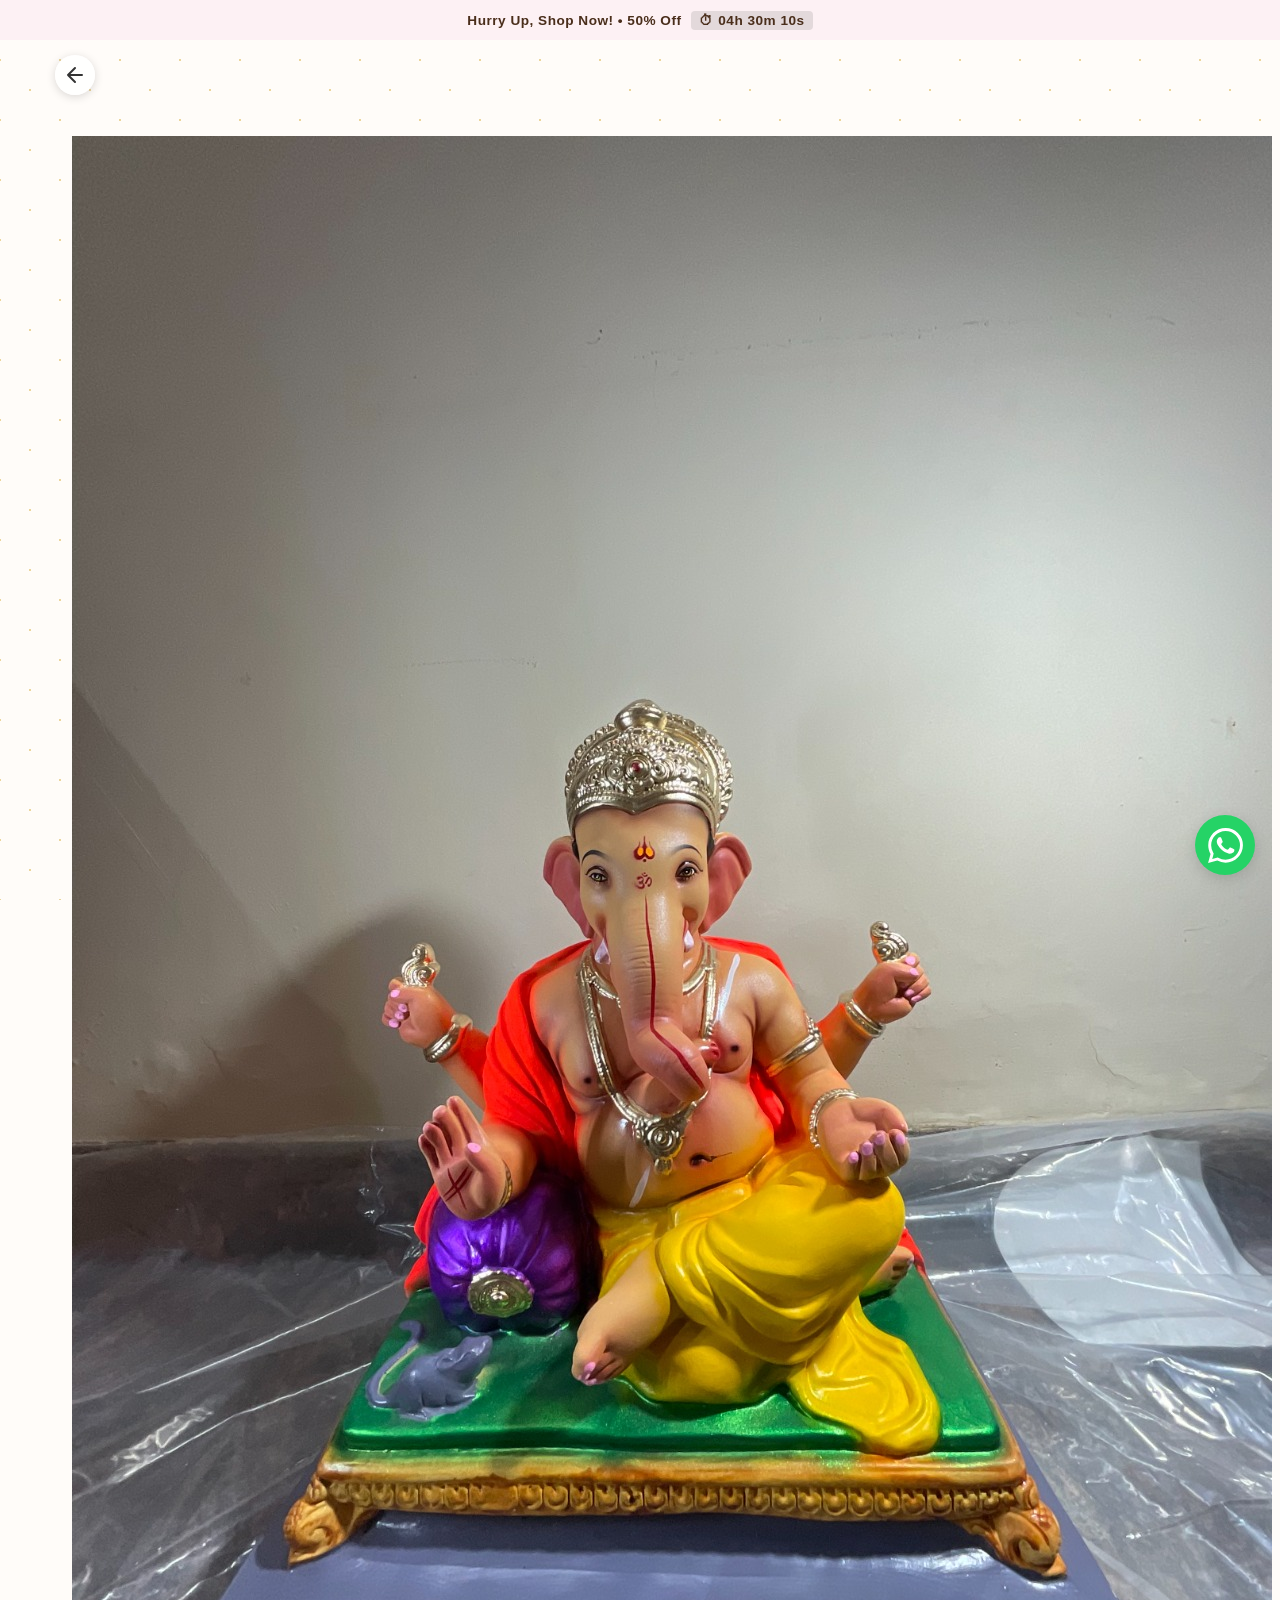
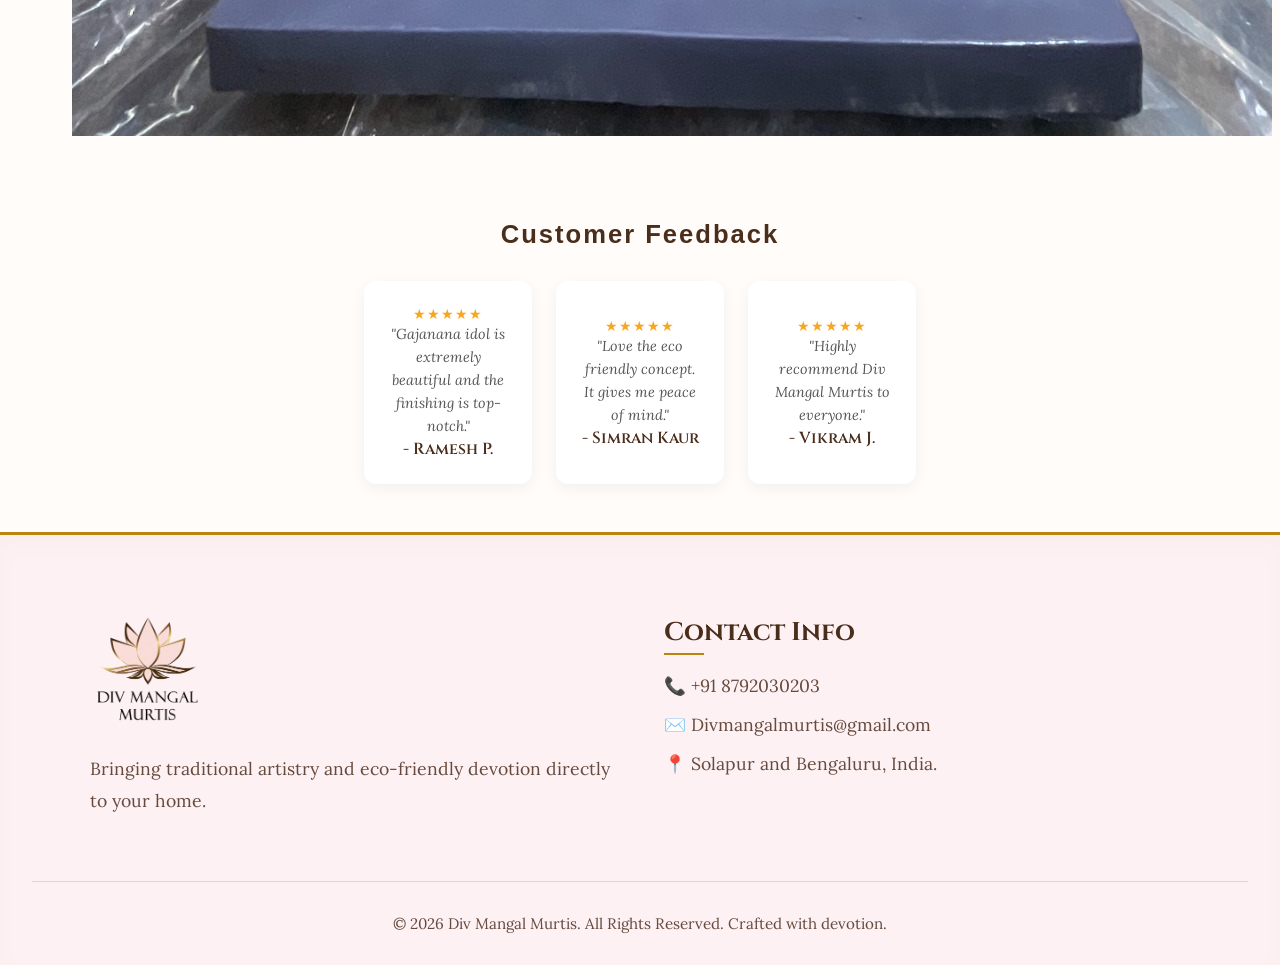
<file: gajanana.html>
<!DOCTYPE html>
<html lang="en">
<head>
    <meta charset="UTF-8">
    <meta name="viewport" content="width=device-width, initial-scale=1.0">
    <title>Gajanana - Div Mangal Murtis</title>
    <link rel="stylesheet" href="style.css">
    <link href="https://fonts.googleapis.com/css2?family=Cinzel:wght@500;700&family=Lora:ital,wght@0,400;0,600;1,400&display=swap" rel="stylesheet">
</head>
<body>
    <!-- Announcement Bar -->
    <div class="announcement-bar">
        <div class="ann-slides" id="ann-slides">
            <div class="ann-slide active ann-pink">
                <span class="ann-text">Hurry Up, Shop Now! • 50% Off</span>
                <span class="ann-timer countdown-timer">⏱ Loading...</span>
            </div>
            <div class="ann-slide ann-black">
                <span class="ann-text">Save Min 50% on all orders and get free shipping</span>
            </div>
            <div class="ann-slide ann-black">
                <span class="ann-text">Extra discounts Upto ₹1850 at checkout.</span>
            </div>
        </div>
    </div>



    <section class="product-detail-section">
        <a href="index.html" class="back-btn">
            <svg viewBox="0 0 24 24" fill="none" stroke="currentColor" stroke-width="2" stroke-linecap="round" stroke-linejoin="round"><path d="M19 12H5M12 19l-7-7 7-7"/></svg>
        </a>
        <div class="product-detail-image-wrapper">
            <img src="images/WhatsApp Image 2026-06-09 at 5.28.12 PM.jpeg" alt="Gajanana Ganesha Idol" class="product-detail-image">
        </div>
        <div class="product-info">
            <h1>Gajanana</h1>
            <p id="product-code" class="product-code-detail">Code: DMM2604</p>
            <p class="product-price">₹1,599</p>
            <p class="product-description">
                Gajanana represents the lord of wisdom. This beautiful eco-friendly idol is crafted with precise details and vibrant natural colors, ensuring a divine presence in your home while protecting Mother Earth.
            </p>
            <ul class="product-features">
                <li>100% Eco-Friendly River Clay</li>
                <li>Painted with natural, water-soluble colors</li>
                <li>Elegant posture and rich ornamentation</li>
                <li>Height: 18 Inches</li>
            </ul>
            <a href="https://wa.me/918792030203?text=Hello,%20I%20would%20like%20to%20book%20the%20Gajanana%20idol." class="whatsapp-btn" target="_blank" rel="noopener noreferrer">
                <svg class="whatsapp-icon" viewBox="0 0 24 24">
                    <path d="M17.472 14.382c-.297-.149-1.758-.867-2.03-.967-.273-.099-.471-.148-.67.15-.197.297-.767.966-.94 1.164-.173.199-.347.223-.644.075-.297-.15-1.255-.463-2.39-1.475-.883-.788-1.48-1.761-1.653-2.059-.173-.297-.018-.458.13-.606.134-.133.298-.347.446-.52.149-.174.198-.298.298-.497.099-.198.05-.371-.025-.52-.075-.149-.669-1.612-.916-2.207-.242-.579-.487-.5-.669-.51a12.8 12.8 0 0 0-.57-.01c-.198 0-.52.074-.792.372-.272.297-1.04 1.016-1.04 2.479 0 1.462 1.065 2.875 1.213 3.074.149.198 2.096 3.2 5.077 4.487.709.306 1.262.489 1.694.625.712.227 1.36.195 1.871.118.571-.085 1.758-.719 2.006-1.413.248-.694.248-1.289.173-1.413-.074-.124-.272-.198-.57-.347m-5.421 7.403h-.004a9.87 9.87 0 0 1-5.031-1.378l-.361-.214-3.741.982.998-3.648-.235-.374a9.86 9.86 0 0 1-1.51-5.26c.001-5.45 4.436-9.884 9.888-9.884 2.64 0 5.122 1.03 6.988 2.898a9.825 9.825 0 0 1 2.893 6.994c-.003 5.45-4.437 9.884-9.885 9.884m8.413-18.297A11.815 11.815 0 0 0 12.05 0C5.495 0 .16 5.335.157 11.892c0 2.096.547 4.142 1.588 5.945L.057 24l6.305-1.654a11.882 11.882 0 0 0 5.683 1.448h.005c6.554 0 11.89-5.335 11.893-11.893a11.821 11.821 0 0 0-3.48-8.413z"/>
                </svg>
                Book Now
            </a>
        </div>
    </section>

    <section class="feedback-section">
        <h2>Customer Feedback</h2>
        <div class="reviews-grid">
            <div class="review-card">
                <div class="stars">★★★★★</div>
                <p class="review-text">"Gajanana idol is extremely beautiful and the finishing is top-notch."</p>
                <p class="reviewer-name">- Ramesh P.</p>
            </div>
            <div class="review-card">
                <div class="stars">★★★★★</div>
                <p class="review-text">"Love the eco friendly concept. It gives me peace of mind."</p>
                <p class="reviewer-name">- Simran Kaur</p>
            </div>
            <div class="review-card">
                <div class="stars">★★★★★</div>
                <p class="review-text">"Highly recommend Div Mangal Murtis to everyone."</p>
                <p class="reviewer-name">- Vikram J.</p>
            </div>
        </div>
    </section>

    <footer class="footer">
        <div class="footer-content">
            <div class="footer-col">
                <img src="images/logo.png" alt="Div Mangal Murtis" class="footer-logo">
                <p class="footer-desc">Bringing traditional artistry and eco-friendly devotion directly to your home.</p>
            </div>
            <div class="footer-col">
                <h3>Quick Links</h3>
                <ul>
                    <li><a href="index.html">Home</a></li>
                    <li><a href="index.html">Shop Idols</a></li>
                    <li><a href="#">Our Story</a></li>
                    <li><a href="#">Contact Us</a></li>
                </ul>
            </div>
            <div class="footer-col">
                <h3>Contact Info</h3>
                <p>📞 +91 8792030203</p>
                <p>✉️ Divmangalmurtis@gmail.com</p>
                <p>📍 Solapur and Bengaluru, India.</p>
            </div>
        </div>
        <div class="footer-bottom">
            <p>&copy; 2026 Div Mangal Murtis. All Rights Reserved. Crafted with devotion.</p>
        </div>
    </footer>
<script src="script.js"></script>
</body>
</html>
</file>
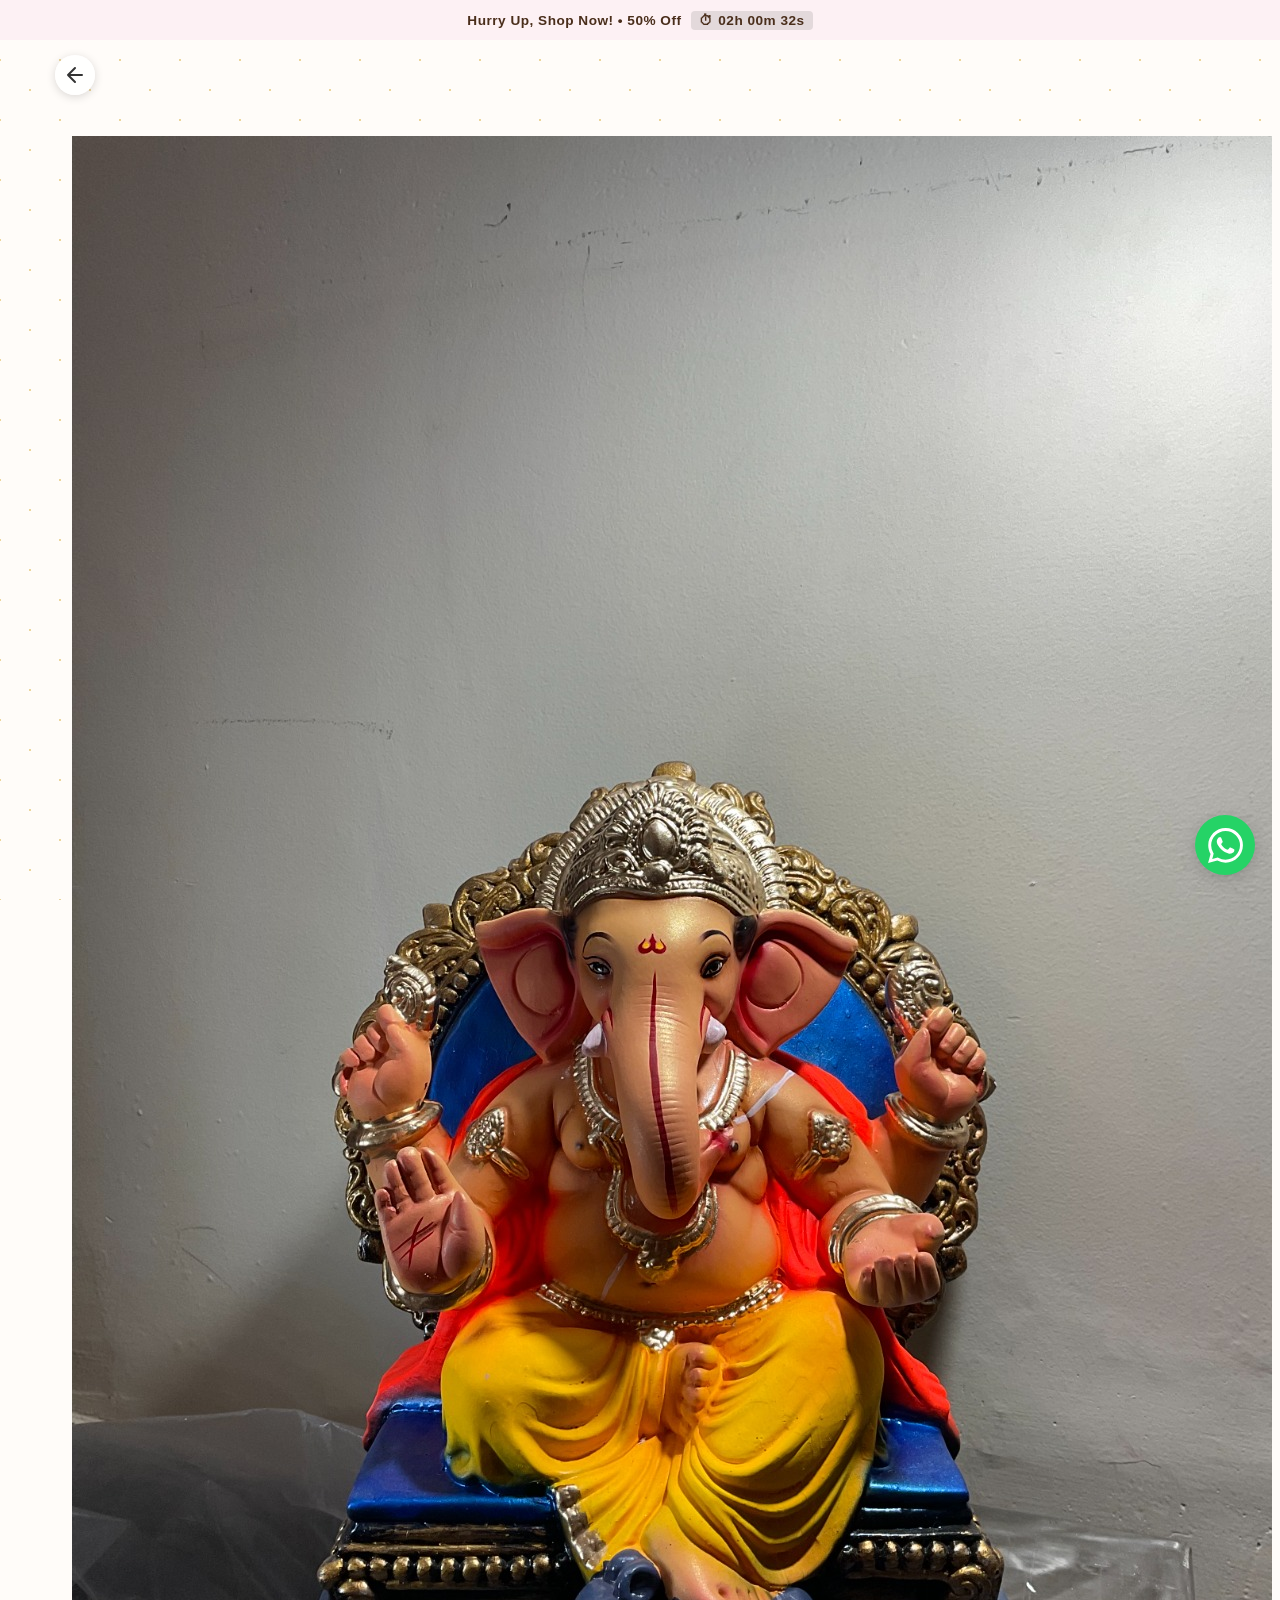
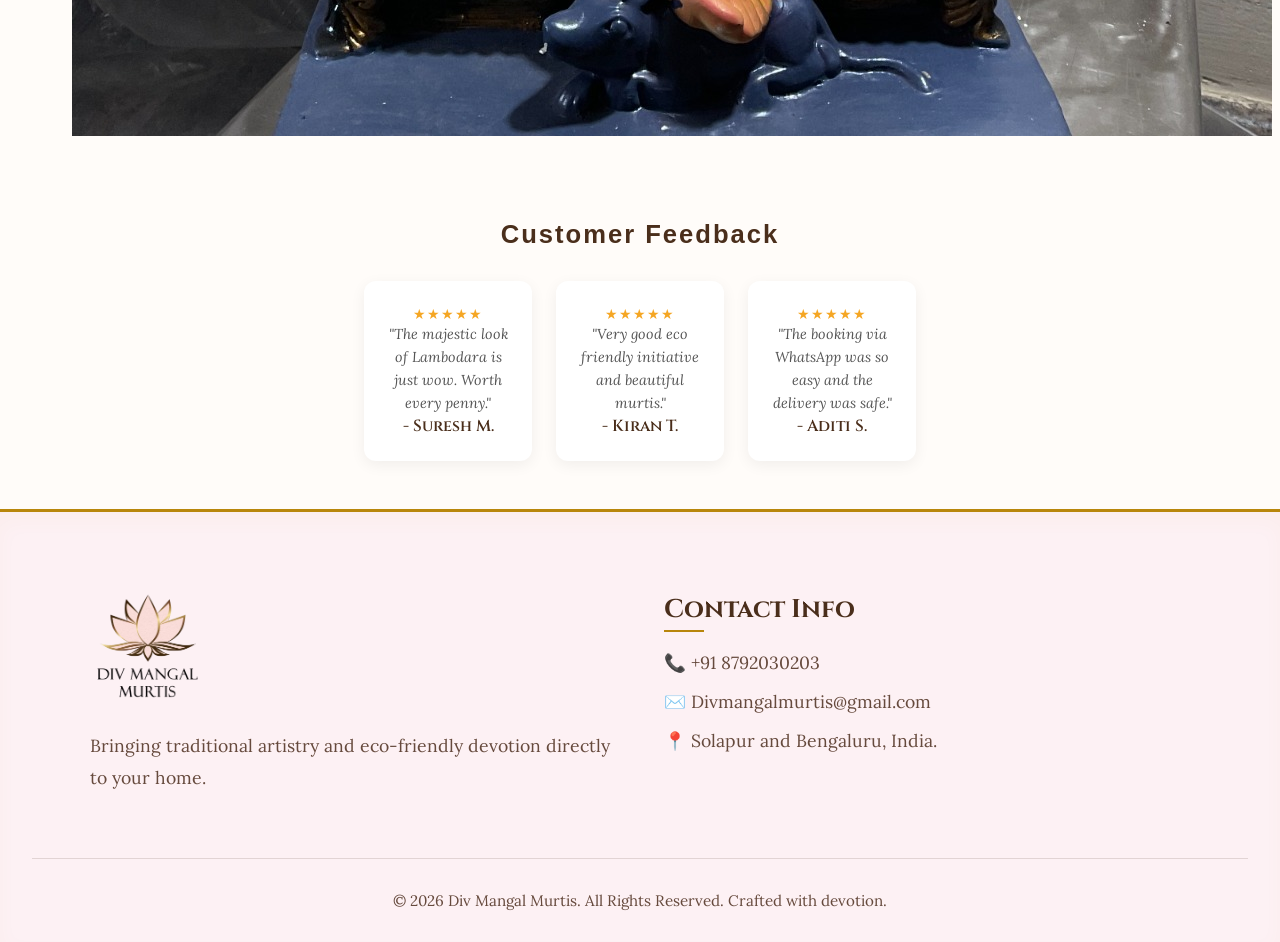
<file: lambodara.html>
<!DOCTYPE html>
<html lang="en">
<head>
    <meta charset="UTF-8">
    <meta name="viewport" content="width=device-width, initial-scale=1.0">
    <title>Lambodara - Div Mangal Murtis</title>
    <link rel="stylesheet" href="style.css">
    <link href="https://fonts.googleapis.com/css2?family=Cinzel:wght@500;700&family=Lora:ital,wght@0,400;0,600;1,400&display=swap" rel="stylesheet">
</head>
<body>
    <!-- Announcement Bar -->
    <div class="announcement-bar">
        <div class="ann-slides" id="ann-slides">
            <div class="ann-slide active ann-pink">
                <span class="ann-text">Hurry Up, Shop Now! • 50% Off</span>
                <span class="ann-timer countdown-timer">⏱ Loading...</span>
            </div>
            <div class="ann-slide ann-black">
                <span class="ann-text">Save Min 50% on all orders and get free shipping</span>
            </div>
            <div class="ann-slide ann-black">
                <span class="ann-text">Extra discounts Upto ₹1850 at checkout.</span>
            </div>
        </div>
    </div>



    <section class="product-detail-section">
        <a href="index.html" class="back-btn">
            <svg viewBox="0 0 24 24" fill="none" stroke="currentColor" stroke-width="2" stroke-linecap="round" stroke-linejoin="round"><path d="M19 12H5M12 19l-7-7 7-7"/></svg>
        </a>
        <div class="product-detail-image-wrapper">
            <img src="images/WhatsApp Image 2026-06-09 at 5.28.11 PM.jpeg" alt="Lambodara Ganesha Idol" class="product-detail-image">
        </div>
        <div class="product-info">
            <h1>Lambodara</h1>
            <p id="product-code" class="product-code-detail">Code: DMM2603</p>
            <p class="product-price">₹1,899</p>
            <p class="product-description">
                The grand Lambodara idol features a majestic posture symbolizing prosperity. Completely soluble in water, it's crafted to offer a guilt-free, eco-friendly visarjan experience.
            </p>
            <ul class="product-features">
                <li>100% Eco-Friendly River Clay</li>
                <li>Painted with natural, water-soluble colors</li>
                <li>Grand and majestic detailing</li>
                <li>Height: 21 Inches</li>
            </ul>
            <a href="https://wa.me/918792030203?text=Hello,%20I%20would%20like%20to%20book%20the%20Lambodara%20idol." class="whatsapp-btn" target="_blank" rel="noopener noreferrer">
                <svg class="whatsapp-icon" viewBox="0 0 24 24">
                    <path d="M17.472 14.382c-.297-.149-1.758-.867-2.03-.967-.273-.099-.471-.148-.67.15-.197.297-.767.966-.94 1.164-.173.199-.347.223-.644.075-.297-.15-1.255-.463-2.39-1.475-.883-.788-1.48-1.761-1.653-2.059-.173-.297-.018-.458.13-.606.134-.133.298-.347.446-.52.149-.174.198-.298.298-.497.099-.198.05-.371-.025-.52-.075-.149-.669-1.612-.916-2.207-.242-.579-.487-.5-.669-.51a12.8 12.8 0 0 0-.57-.01c-.198 0-.52.074-.792.372-.272.297-1.04 1.016-1.04 2.479 0 1.462 1.065 2.875 1.213 3.074.149.198 2.096 3.2 5.077 4.487.709.306 1.262.489 1.694.625.712.227 1.36.195 1.871.118.571-.085 1.758-.719 2.006-1.413.248-.694.248-1.289.173-1.413-.074-.124-.272-.198-.57-.347m-5.421 7.403h-.004a9.87 9.87 0 0 1-5.031-1.378l-.361-.214-3.741.982.998-3.648-.235-.374a9.86 9.86 0 0 1-1.51-5.26c.001-5.45 4.436-9.884 9.888-9.884 2.64 0 5.122 1.03 6.988 2.898a9.825 9.825 0 0 1 2.893 6.994c-.003 5.45-4.437 9.884-9.885 9.884m8.413-18.297A11.815 11.815 0 0 0 12.05 0C5.495 0 .16 5.335.157 11.892c0 2.096.547 4.142 1.588 5.945L.057 24l6.305-1.654a11.882 11.882 0 0 0 5.683 1.448h.005c6.554 0 11.89-5.335 11.893-11.893a11.821 11.821 0 0 0-3.48-8.413z"/>
                </svg>
                Book Now
            </a>
        </div>
    </section>

    <section class="feedback-section">
        <h2>Customer Feedback</h2>
        <div class="reviews-grid">
            <div class="review-card">
                <div class="stars">★★★★★</div>
                <p class="review-text">"The majestic look of Lambodara is just wow. Worth every penny."</p>
                <p class="reviewer-name">- Suresh M.</p>
            </div>
            <div class="review-card">
                <div class="stars">★★★★★</div>
                <p class="review-text">"Very good eco friendly initiative and beautiful murtis."</p>
                <p class="reviewer-name">- Kiran T.</p>
            </div>
            <div class="review-card">
                <div class="stars">★★★★★</div>
                <p class="review-text">"The booking via WhatsApp was so easy and the delivery was safe."</p>
                <p class="reviewer-name">- Aditi S.</p>
            </div>
        </div>
    </section>

    <footer class="footer">
        <div class="footer-content">
            <div class="footer-col">
                <img src="images/logo.png" alt="Div Mangal Murtis" class="footer-logo">
                <p class="footer-desc">Bringing traditional artistry and eco-friendly devotion directly to your home.</p>
            </div>
            <div class="footer-col">
                <h3>Quick Links</h3>
                <ul>
                    <li><a href="index.html">Home</a></li>
                    <li><a href="index.html">Shop Idols</a></li>
                    <li><a href="#">Our Story</a></li>
                    <li><a href="#">Contact Us</a></li>
                </ul>
            </div>
            <div class="footer-col">
                <h3>Contact Info</h3>
                <p>📞 +91 8792030203</p>
                <p>✉️ Divmangalmurtis@gmail.com</p>
                <p>📍 Solapur and Bengaluru, India.</p>
            </div>
        </div>
        <div class="footer-bottom">
            <p>&copy; 2026 Div Mangal Murtis. All Rights Reserved. Crafted with devotion.</p>
        </div>
    </footer>
<script src="script.js"></script>
</body>
</html>
</file>
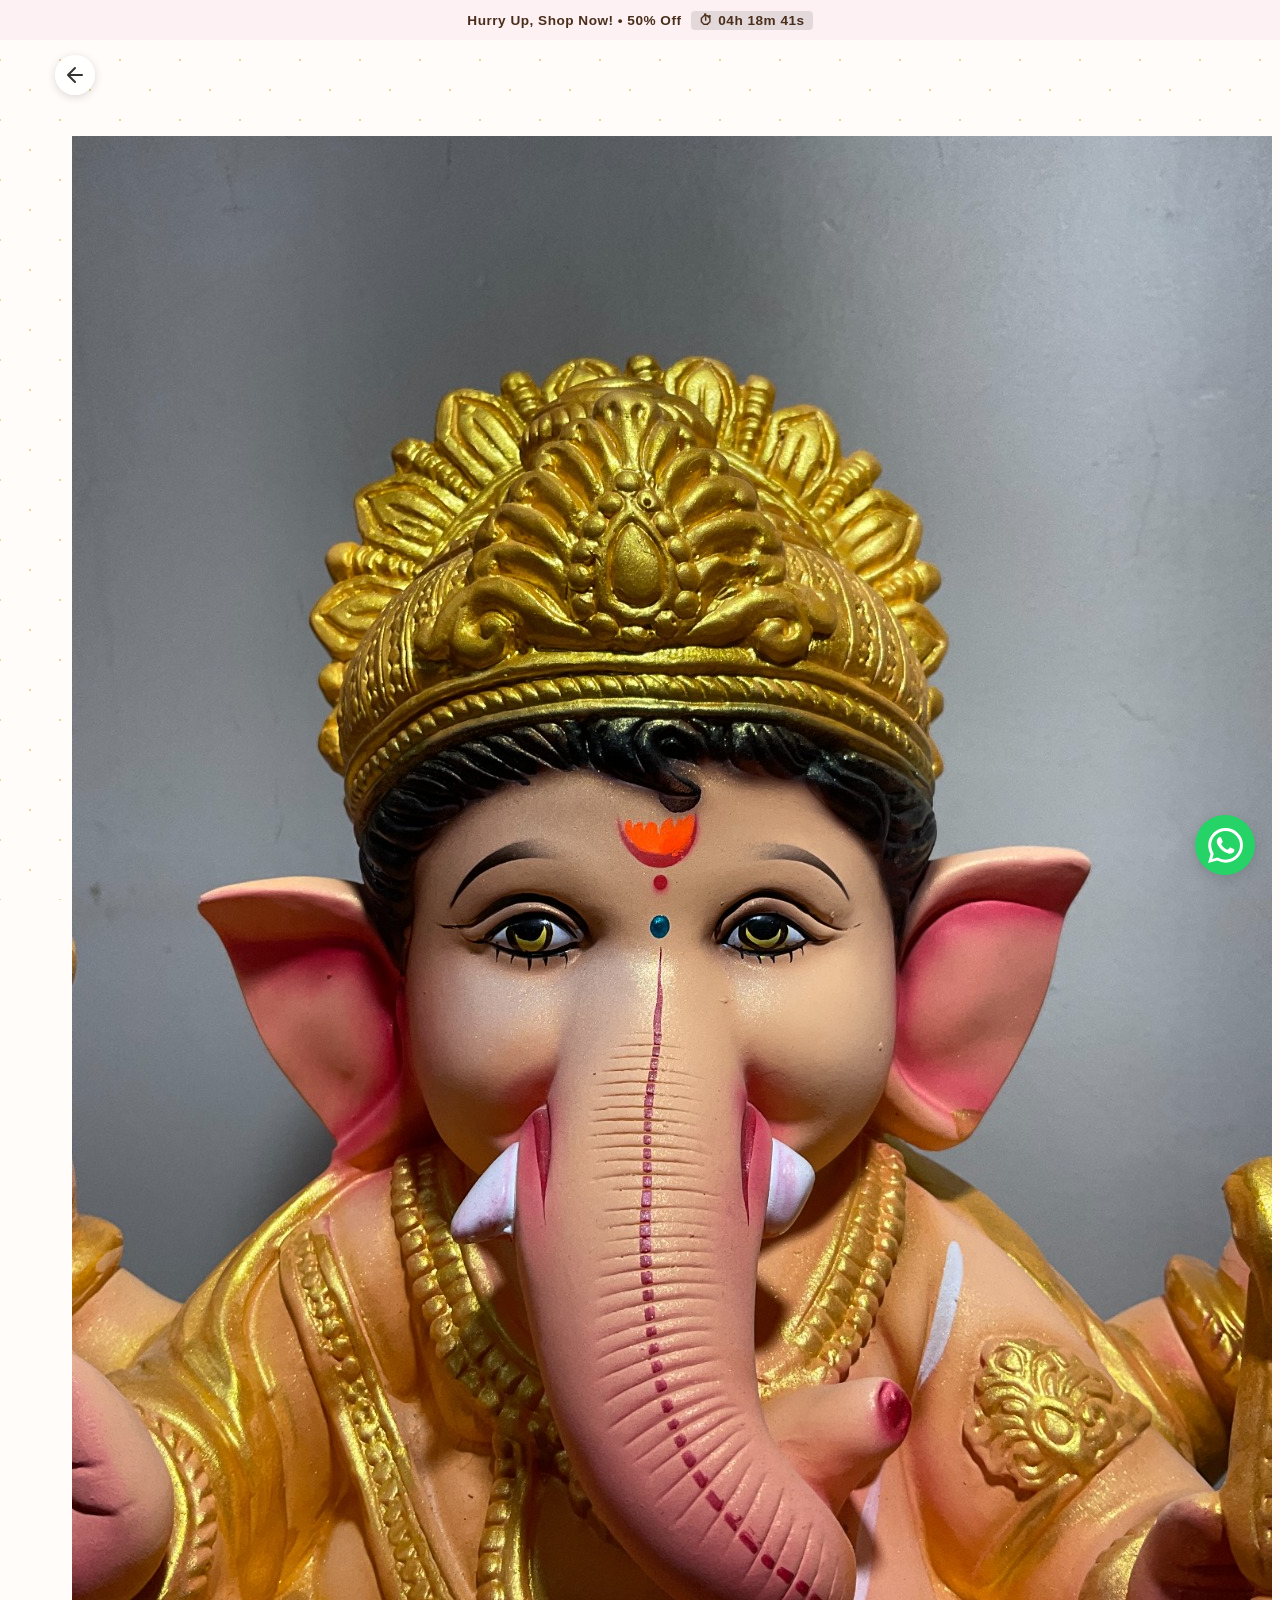
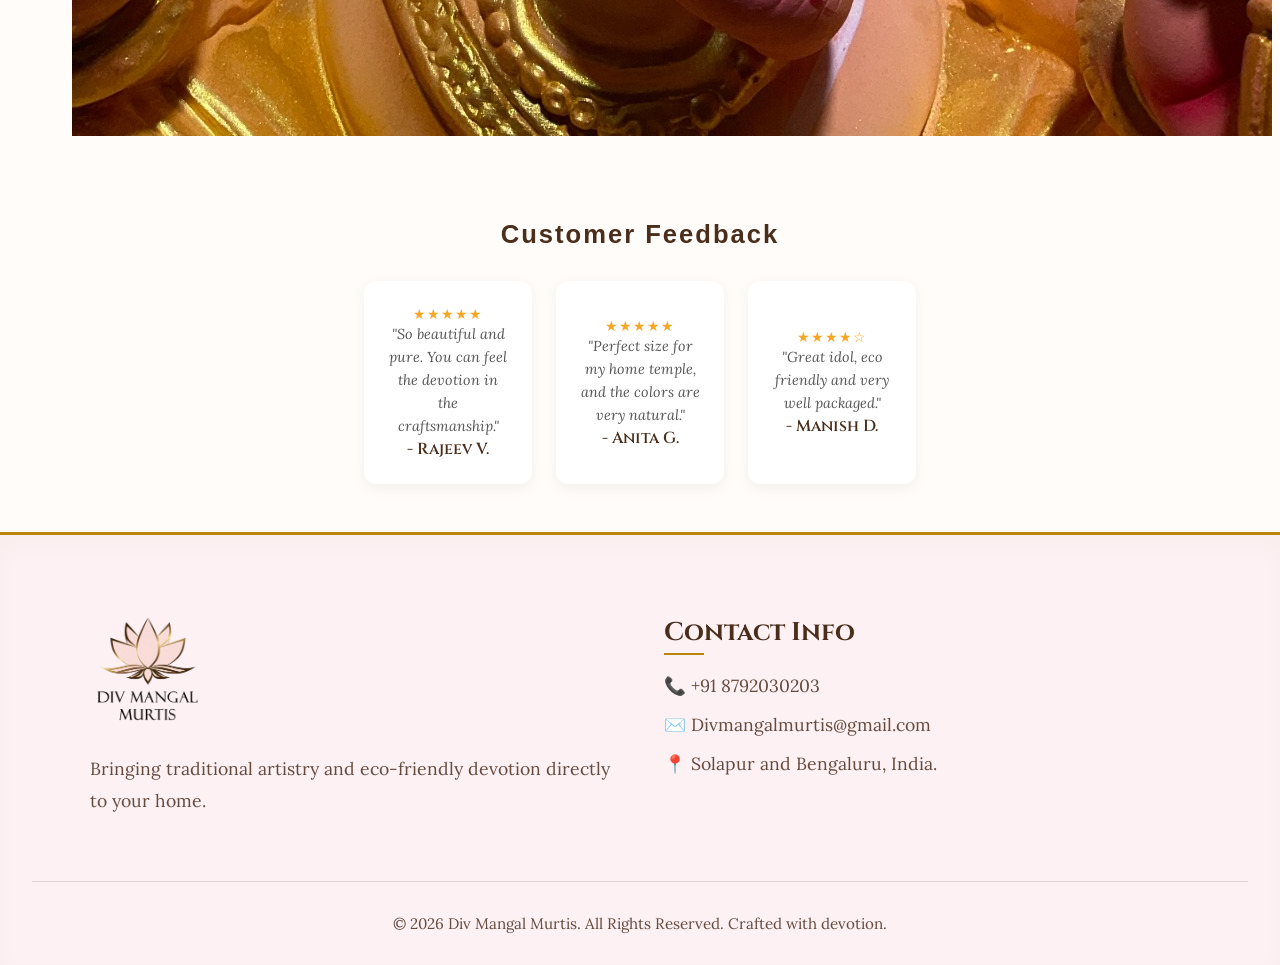
<file: mangalmurti.html>
<!DOCTYPE html>
<html lang="en">
<head>
    <meta charset="UTF-8">
    <meta name="viewport" content="width=device-width, initial-scale=1.0">
    <title>Mangalmurti - Div Mangal Murtis</title>
    <link rel="stylesheet" href="style.css">
    <link href="https://fonts.googleapis.com/css2?family=Cinzel:wght@500;700&family=Lora:ital,wght@0,400;0,600;1,400&display=swap" rel="stylesheet">
</head>
<body>
    <!-- Announcement Bar -->
    <div class="announcement-bar">
        <div class="ann-slides" id="ann-slides">
            <div class="ann-slide active ann-pink">
                <span class="ann-text">Hurry Up, Shop Now! • 50% Off</span>
                <span class="ann-timer countdown-timer">⏱ Loading...</span>
            </div>
            <div class="ann-slide ann-black">
                <span class="ann-text">Save Min 50% on all orders and get free shipping</span>
            </div>
            <div class="ann-slide ann-black">
                <span class="ann-text">Extra discounts Upto ₹1850 at checkout.</span>
            </div>
        </div>
    </div>



    <section class="product-detail-section">
        <a href="index.html" class="back-btn">
            <svg viewBox="0 0 24 24" fill="none" stroke="currentColor" stroke-width="2" stroke-linecap="round" stroke-linejoin="round"><path d="M19 12H5M12 19l-7-7 7-7"/></svg>
        </a>
        <div class="product-detail-image-wrapper">
            <img src="images/WhatsApp Image 2026-06-09 at 5.28.10 PM.jpeg" alt="Mangalmurti Ganesha Idol" class="product-detail-image">
        </div>
        <div class="product-info">
            <h1>Mangalmurti</h1>
            <p id="product-code" class="product-code-detail">Code: DMM2602</p>
            <p class="product-price">₹1,299</p>
            <p class="product-description">
                Invite auspiciousness with the Mangalmurti idol. Crafted from pure river clay, this idol radiates positivity and divine grace, perfectly aligning with traditional aesthetics and eco-friendly practices.
            </p>
            <ul class="product-features">
                <li>100% Eco-Friendly River Clay</li>
                <li>Painted with natural, water-soluble colors</li>
                <li>Intricate traditional jewelry details</li>
                <li>Height: 15 Inches</li>
            </ul>
            <a href="https://wa.me/918792030203?text=Hello,%20I%20would%20like%20to%20book%20the%20Mangalmurti%20idol." class="whatsapp-btn" target="_blank" rel="noopener noreferrer">
                <svg class="whatsapp-icon" viewBox="0 0 24 24">
                    <path d="M17.472 14.382c-.297-.149-1.758-.867-2.03-.967-.273-.099-.471-.148-.67.15-.197.297-.767.966-.94 1.164-.173.199-.347.223-.644.075-.297-.15-1.255-.463-2.39-1.475-.883-.788-1.48-1.761-1.653-2.059-.173-.297-.018-.458.13-.606.134-.133.298-.347.446-.52.149-.174.198-.298.298-.497.099-.198.05-.371-.025-.52-.075-.149-.669-1.612-.916-2.207-.242-.579-.487-.5-.669-.51a12.8 12.8 0 0 0-.57-.01c-.198 0-.52.074-.792.372-.272.297-1.04 1.016-1.04 2.479 0 1.462 1.065 2.875 1.213 3.074.149.198 2.096 3.2 5.077 4.487.709.306 1.262.489 1.694.625.712.227 1.36.195 1.871.118.571-.085 1.758-.719 2.006-1.413.248-.694.248-1.289.173-1.413-.074-.124-.272-.198-.57-.347m-5.421 7.403h-.004a9.87 9.87 0 0 1-5.031-1.378l-.361-.214-3.741.982.998-3.648-.235-.374a9.86 9.86 0 0 1-1.51-5.26c.001-5.45 4.436-9.884 9.888-9.884 2.64 0 5.122 1.03 6.988 2.898a9.825 9.825 0 0 1 2.893 6.994c-.003 5.45-4.437 9.884-9.885 9.884m8.413-18.297A11.815 11.815 0 0 0 12.05 0C5.495 0 .16 5.335.157 11.892c0 2.096.547 4.142 1.588 5.945L.057 24l6.305-1.654a11.882 11.882 0 0 0 5.683 1.448h.005c6.554 0 11.89-5.335 11.893-11.893a11.821 11.821 0 0 0-3.48-8.413z"/>
                </svg>
                Book Now
            </a>
        </div>
    </section>

    <section class="feedback-section">
        <h2>Customer Feedback</h2>
        <div class="reviews-grid">
            <div class="review-card">
                <div class="stars">★★★★★</div>
                <p class="review-text">"So beautiful and pure. You can feel the devotion in the craftsmanship."</p>
                <p class="reviewer-name">- Rajeev V.</p>
            </div>
            <div class="review-card">
                <div class="stars">★★★★★</div>
                <p class="review-text">"Perfect size for my home temple, and the colors are very natural."</p>
                <p class="reviewer-name">- Anita G.</p>
            </div>
            <div class="review-card">
                <div class="stars">★★★★☆</div>
                <p class="review-text">"Great idol, eco friendly and very well packaged."</p>
                <p class="reviewer-name">- Manish D.</p>
            </div>
        </div>
    </section>

    <footer class="footer">
        <div class="footer-content">
            <div class="footer-col">
                <img src="images/logo.png" alt="Div Mangal Murtis" class="footer-logo">
                <p class="footer-desc">Bringing traditional artistry and eco-friendly devotion directly to your home.</p>
            </div>
            <div class="footer-col">
                <h3>Quick Links</h3>
                <ul>
                    <li><a href="index.html">Home</a></li>
                    <li><a href="index.html">Shop Idols</a></li>
                    <li><a href="#">Our Story</a></li>
                    <li><a href="#">Contact Us</a></li>
                </ul>
            </div>
            <div class="footer-col">
                <h3>Contact Info</h3>
                <p>📞 +91 8792030203</p>
                <p>✉️ Divmangalmurtis@gmail.com</p>
                <p>📍 Solapur and Bengaluru, India.</p>
            </div>
        </div>
        <div class="footer-bottom">
            <p>&copy; 2026 Div Mangal Murtis. All Rights Reserved. Crafted with devotion.</p>
        </div>
    </footer>
<script src="script.js"></script>
</body>
</html>
</file>
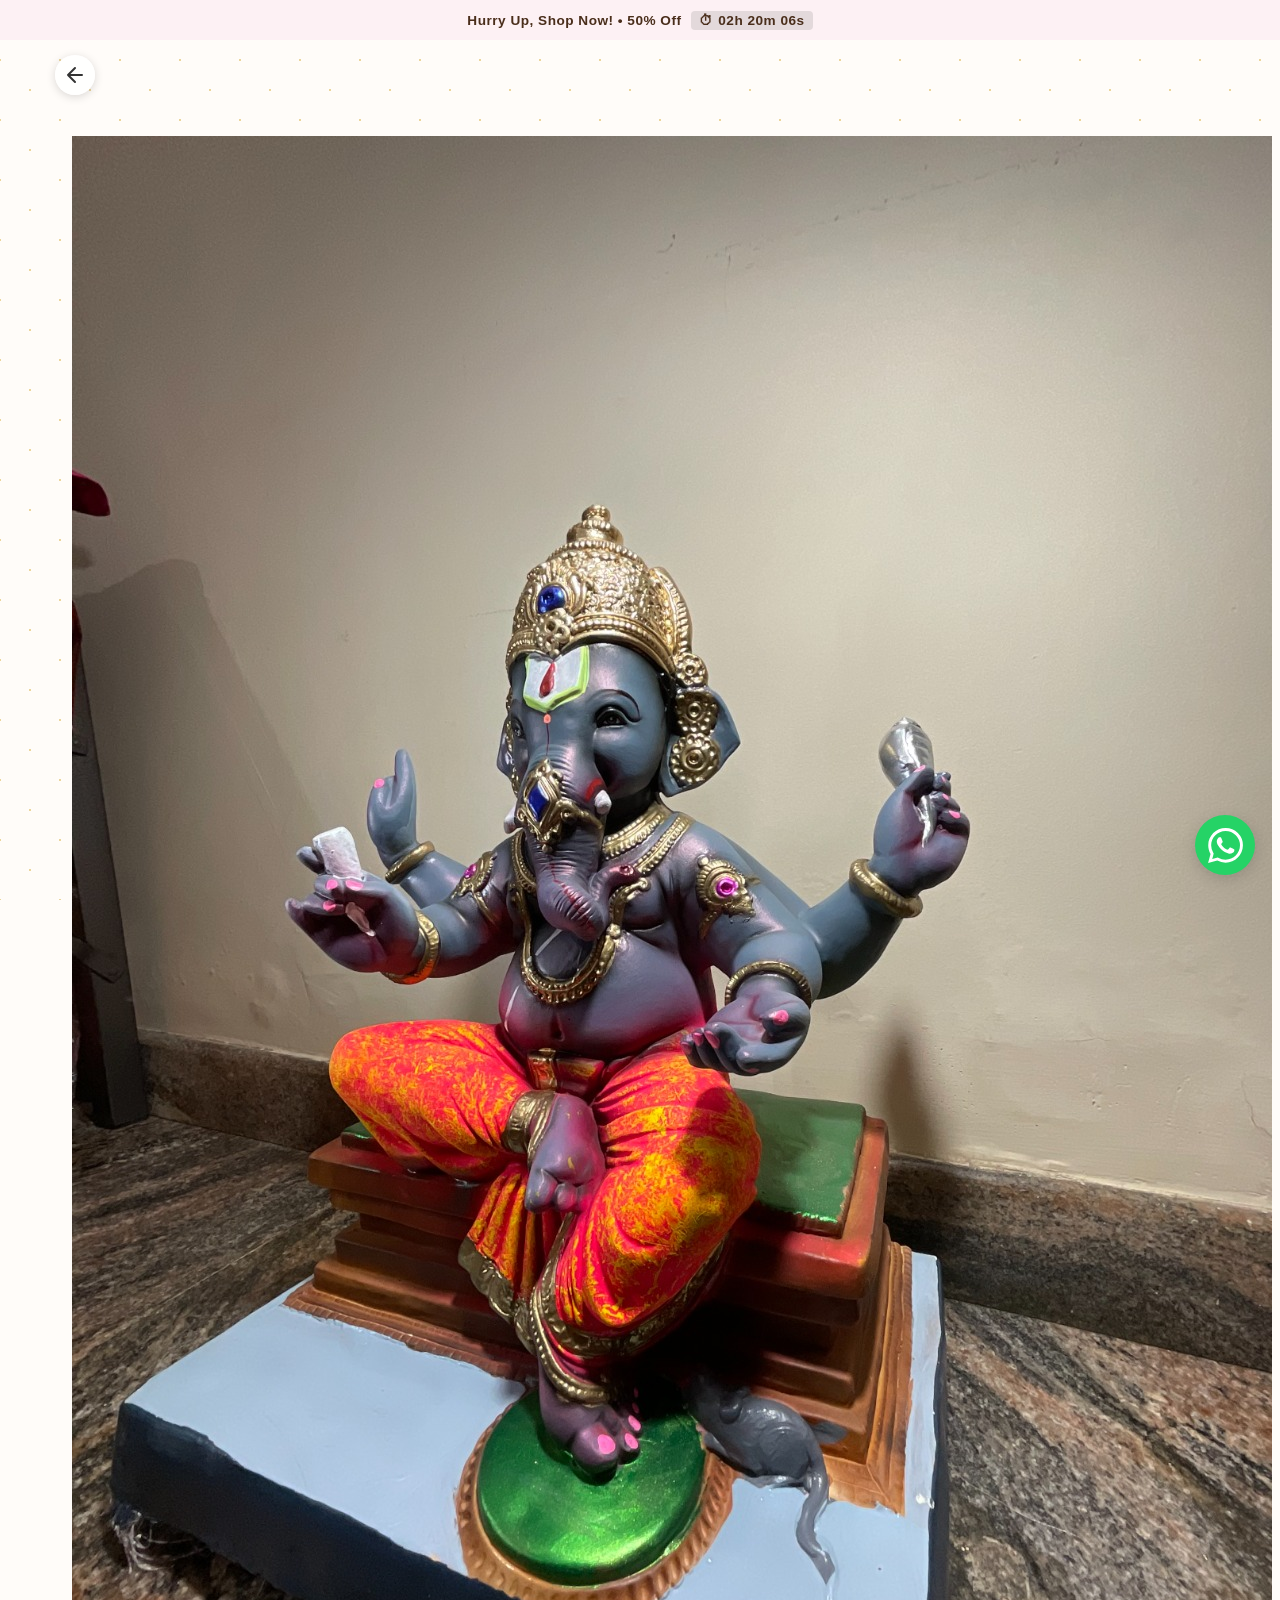
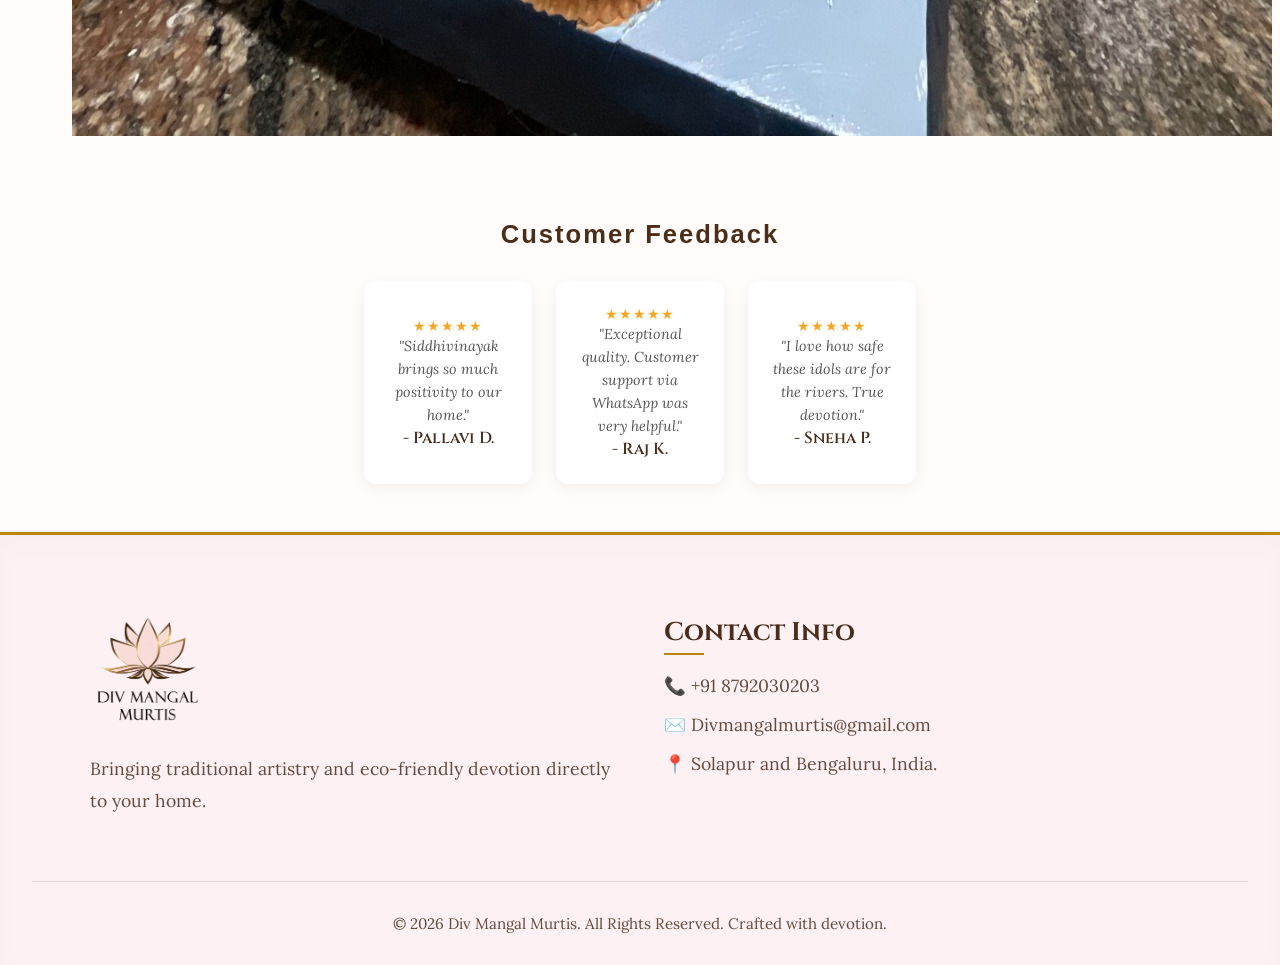
<file: siddhivinayak.html>
<!DOCTYPE html>
<html lang="en">
<head>
    <meta charset="UTF-8">
    <meta name="viewport" content="width=device-width, initial-scale=1.0">
    <title>Siddhivinayak - Div Mangal Murtis</title>
    <link rel="stylesheet" href="style.css">
    <link href="https://fonts.googleapis.com/css2?family=Cinzel:wght@500;700&family=Lora:ital,wght@0,400;0,600;1,400&display=swap" rel="stylesheet">
</head>
<body>
    <!-- Announcement Bar -->
    <div class="announcement-bar">
        <div class="ann-slides" id="ann-slides">
            <div class="ann-slide active ann-pink">
                <span class="ann-text">Hurry Up, Shop Now! • 50% Off</span>
                <span class="ann-timer countdown-timer">⏱ Loading...</span>
            </div>
            <div class="ann-slide ann-black">
                <span class="ann-text">Save Min 50% on all orders and get free shipping</span>
            </div>
            <div class="ann-slide ann-black">
                <span class="ann-text">Extra discounts Upto ₹1850 at checkout.</span>
            </div>
        </div>
    </div>



    <section class="product-detail-section">
        <a href="index.html" class="back-btn">
            <svg viewBox="0 0 24 24" fill="none" stroke="currentColor" stroke-width="2" stroke-linecap="round" stroke-linejoin="round"><path d="M19 12H5M12 19l-7-7 7-7"/></svg>
        </a>
        <div class="product-detail-image-wrapper">
            <img src="images/WhatsApp Image 2026-06-09 at 5.28.13 PM.jpeg" alt="Siddhivinayak Ganesha Idol" class="product-detail-image">
        </div>
        <div class="product-info">
            <h1>Siddhivinayak</h1>
            <p id="product-code" class="product-code-detail">Code: DMM2605</p>
            <p class="product-price">₹2,199</p>
            <p class="product-description">
                The highly revered Siddhivinayak idol brings success and removes all hurdles. Crafted with supreme devotion and completely eco-friendly materials, it's a blessing for your home and the environment.
            </p>
            <ul class="product-features">
                <li>100% Eco-Friendly River Clay</li>
                <li>Painted with natural, water-soluble colors</li>
                <li>Classic right-side trunk detailing</li>
                <li>Height: 24 Inches</li>
            </ul>
            <a href="https://wa.me/918792030203?text=Hello,%20I%20would%20like%20to%20book%20the%20Siddhivinayak%20idol." class="whatsapp-btn" target="_blank" rel="noopener noreferrer">
                <svg class="whatsapp-icon" viewBox="0 0 24 24">
                    <path d="M17.472 14.382c-.297-.149-1.758-.867-2.03-.967-.273-.099-.471-.148-.67.15-.197.297-.767.966-.94 1.164-.173.199-.347.223-.644.075-.297-.15-1.255-.463-2.39-1.475-.883-.788-1.48-1.761-1.653-2.059-.173-.297-.018-.458.13-.606.134-.133.298-.347.446-.52.149-.174.198-.298.298-.497.099-.198.05-.371-.025-.52-.075-.149-.669-1.612-.916-2.207-.242-.579-.487-.5-.669-.51a12.8 12.8 0 0 0-.57-.01c-.198 0-.52.074-.792.372-.272.297-1.04 1.016-1.04 2.479 0 1.462 1.065 2.875 1.213 3.074.149.198 2.096 3.2 5.077 4.487.709.306 1.262.489 1.694.625.712.227 1.36.195 1.871.118.571-.085 1.758-.719 2.006-1.413.248-.694.248-1.289.173-1.413-.074-.124-.272-.198-.57-.347m-5.421 7.403h-.004a9.87 9.87 0 0 1-5.031-1.378l-.361-.214-3.741.982.998-3.648-.235-.374a9.86 9.86 0 0 1-1.51-5.26c.001-5.45 4.436-9.884 9.888-9.884 2.64 0 5.122 1.03 6.988 2.898a9.825 9.825 0 0 1 2.893 6.994c-.003 5.45-4.437 9.884-9.885 9.884m8.413-18.297A11.815 11.815 0 0 0 12.05 0C5.495 0 .16 5.335.157 11.892c0 2.096.547 4.142 1.588 5.945L.057 24l6.305-1.654a11.882 11.882 0 0 0 5.683 1.448h.005c6.554 0 11.89-5.335 11.893-11.893a11.821 11.821 0 0 0-3.48-8.413z"/>
                </svg>
                Book Now
            </a>
        </div>
    </section>

    <section class="feedback-section">
        <h2>Customer Feedback</h2>
        <div class="reviews-grid">
            <div class="review-card">
                <div class="stars">★★★★★</div>
                <p class="review-text">"Siddhivinayak brings so much positivity to our home."</p>
                <p class="reviewer-name">- Pallavi D.</p>
            </div>
            <div class="review-card">
                <div class="stars">★★★★★</div>
                <p class="review-text">"Exceptional quality. Customer support via WhatsApp was very helpful."</p>
                <p class="reviewer-name">- Raj K.</p>
            </div>
            <div class="review-card">
                <div class="stars">★★★★★</div>
                <p class="review-text">"I love how safe these idols are for the rivers. True devotion."</p>
                <p class="reviewer-name">- Sneha P.</p>
            </div>
        </div>
    </section>

    <footer class="footer">
        <div class="footer-content">
            <div class="footer-col">
                <img src="images/logo.png" alt="Div Mangal Murtis" class="footer-logo">
                <p class="footer-desc">Bringing traditional artistry and eco-friendly devotion directly to your home.</p>
            </div>
            <div class="footer-col">
                <h3>Quick Links</h3>
                <ul>
                    <li><a href="index.html">Home</a></li>
                    <li><a href="index.html">Shop Idols</a></li>
                    <li><a href="#">Our Story</a></li>
                    <li><a href="#">Contact Us</a></li>
                </ul>
            </div>
            <div class="footer-col">
                <h3>Contact Info</h3>
                <p>📞 +91 8792030203</p>
                <p>✉️ Divmangalmurtis@gmail.com</p>
                <p>📍 Solapur and Bengaluru, India.</p>
            </div>
        </div>
        <div class="footer-bottom">
            <p>&copy; 2026 Div Mangal Murtis. All Rights Reserved. Crafted with devotion.</p>
        </div>
    </footer>
<script src="script.js"></script>
</body>
</html>
</file>
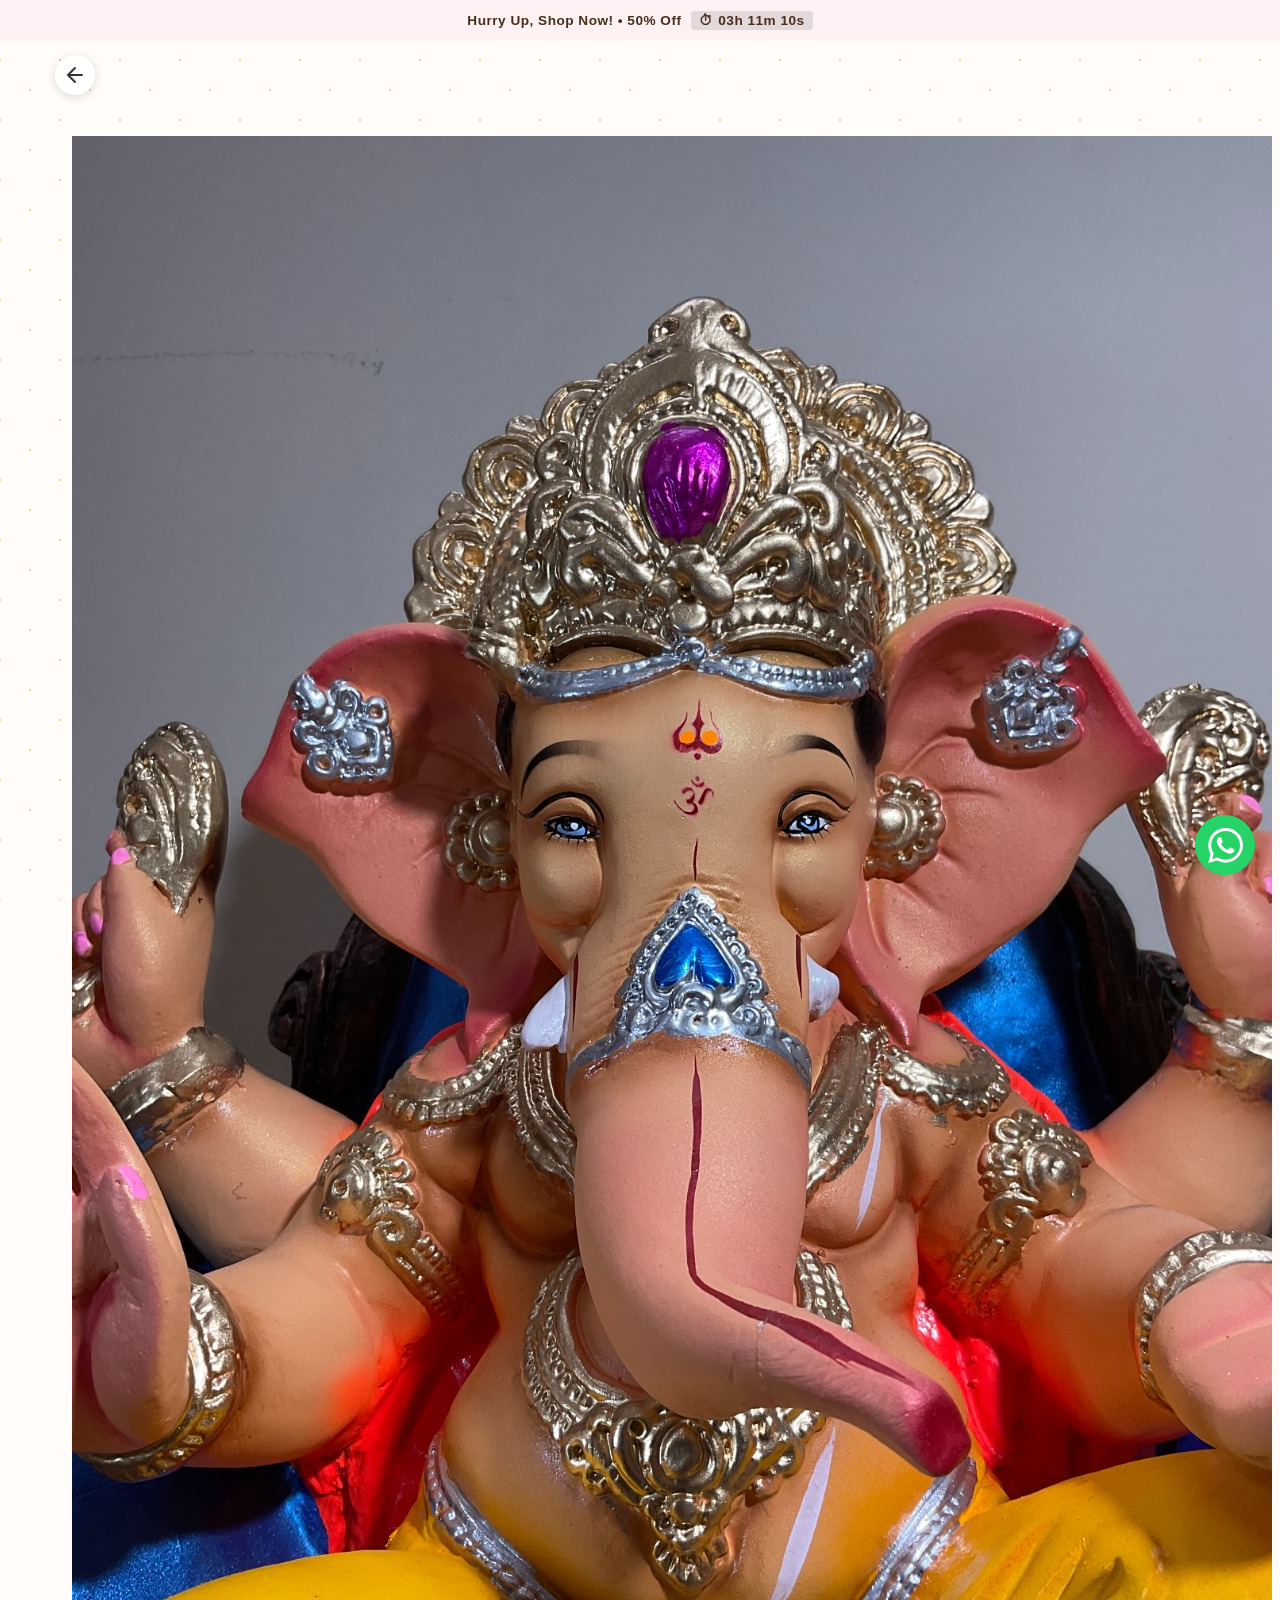
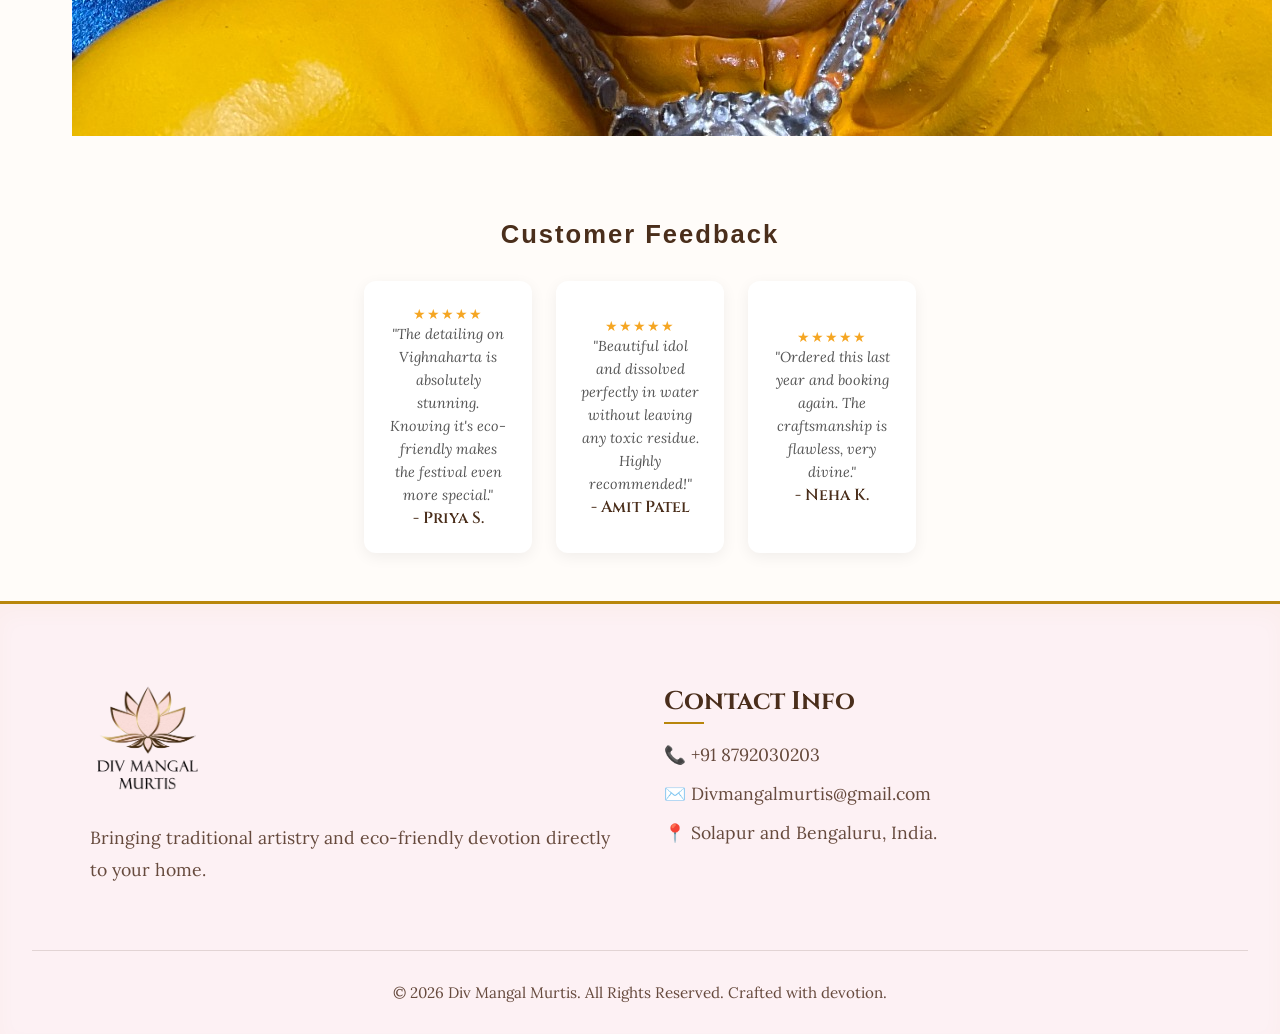
<file: vighnaharta.html>
<!DOCTYPE html>
<html lang="en">
<head>
    <meta charset="UTF-8">
    <meta name="viewport" content="width=device-width, initial-scale=1.0">
    <title>Vighnaharta - Div Mangal Murtis</title>
    <link rel="stylesheet" href="style.css">
    <link href="https://fonts.googleapis.com/css2?family=Cinzel:wght@500;700&family=Lora:ital,wght@0,400;0,600;1,400&display=swap" rel="stylesheet">
</head>
<body>
    <!-- Announcement Bar -->
    <div class="announcement-bar">
        <div class="ann-slides" id="ann-slides">
            <div class="ann-slide active ann-pink">
                <span class="ann-text">Hurry Up, Shop Now! • 50% Off</span>
                <span class="ann-timer countdown-timer">⏱ Loading...</span>
            </div>
            <div class="ann-slide ann-black">
                <span class="ann-text">Save Min 50% on all orders and get free shipping</span>
            </div>
            <div class="ann-slide ann-black">
                <span class="ann-text">Extra discounts Upto ₹1850 at checkout.</span>
            </div>
        </div>
    </div>

    <!-- Header -->


    <!-- Product Detail Section -->
    <section class="product-detail-section">
        <a href="index.html" class="back-btn">
            <svg viewBox="0 0 24 24" fill="none" stroke="currentColor" stroke-width="2" stroke-linecap="round" stroke-linejoin="round"><path d="M19 12H5M12 19l-7-7 7-7"/></svg>
        </a>
        <div class="product-detail-image-wrapper">
            <img src="images/WhatsApp Image 2026-06-09 at 5.28.09 PM.jpeg" alt="Vighnaharta Ganesha Idol" class="product-detail-image">
        </div>
        <div class="product-info">
            <h1>Vighnaharta</h1>
            <p id="product-code" class="product-code-detail">Code: DMM2601</p>
            <p class="product-price">₹1,499</p>
            <p class="product-description">
                The beautifully sculpted Vighnaharta idol removes all obstacles from your path. Handcrafted by master artisans, this eco-friendly Ganesha dissolves perfectly in water without harming aquatic life.
            </p>
            <ul class="product-features">
                <li>100% Eco-Friendly River Clay</li>
                <li>Painted with natural, water-soluble colors</li>
                <li>Hand-finished with traditional detailing</li>
                <li>Height: 18 Inches</li>
            </ul>
            <a href="https://wa.me/918792030203?text=Hello,%20I%20would%20like%20to%20book%20the%20Vighnaharta%20idol." class="whatsapp-btn" target="_blank" rel="noopener noreferrer">
                <svg class="whatsapp-icon" viewBox="0 0 24 24">
                    <path d="M17.472 14.382c-.297-.149-1.758-.867-2.03-.967-.273-.099-.471-.148-.67.15-.197.297-.767.966-.94 1.164-.173.199-.347.223-.644.075-.297-.15-1.255-.463-2.39-1.475-.883-.788-1.48-1.761-1.653-2.059-.173-.297-.018-.458.13-.606.134-.133.298-.347.446-.52.149-.174.198-.298.298-.497.099-.198.05-.371-.025-.52-.075-.149-.669-1.612-.916-2.207-.242-.579-.487-.5-.669-.51a12.8 12.8 0 0 0-.57-.01c-.198 0-.52.074-.792.372-.272.297-1.04 1.016-1.04 2.479 0 1.462 1.065 2.875 1.213 3.074.149.198 2.096 3.2 5.077 4.487.709.306 1.262.489 1.694.625.712.227 1.36.195 1.871.118.571-.085 1.758-.719 2.006-1.413.248-.694.248-1.289.173-1.413-.074-.124-.272-.198-.57-.347m-5.421 7.403h-.004a9.87 9.87 0 0 1-5.031-1.378l-.361-.214-3.741.982.998-3.648-.235-.374a9.86 9.86 0 0 1-1.51-5.26c.001-5.45 4.436-9.884 9.888-9.884 2.64 0 5.122 1.03 6.988 2.898a9.825 9.825 0 0 1 2.893 6.994c-.003 5.45-4.437 9.884-9.885 9.884m8.413-18.297A11.815 11.815 0 0 0 12.05 0C5.495 0 .16 5.335.157 11.892c0 2.096.547 4.142 1.588 5.945L.057 24l6.305-1.654a11.882 11.882 0 0 0 5.683 1.448h.005c6.554 0 11.89-5.335 11.893-11.893a11.821 11.821 0 0 0-3.48-8.413z"/>
                </svg>
                Book Now
            </a>
        </div>
    </section>

    <!-- Customer Feedback -->
    <section class="feedback-section">
        <h2>Customer Feedback</h2>
        <div class="reviews-grid">
            <div class="review-card">
                <div class="stars">★★★★★</div>
                <p class="review-text">"The detailing on Vighnaharta is absolutely stunning. Knowing it's eco-friendly makes the festival even more special."</p>
                <p class="reviewer-name">- Priya S.</p>
            </div>
            <div class="review-card">
                <div class="stars">★★★★★</div>
                <p class="review-text">"Beautiful idol and dissolved perfectly in water without leaving any toxic residue. Highly recommended!"</p>
                <p class="reviewer-name">- Amit Patel</p>
            </div>
            <div class="review-card">
                <div class="stars">★★★★★</div>
                <p class="review-text">"Ordered this last year and booking again. The craftsmanship is flawless, very divine."</p>
                <p class="reviewer-name">- Neha K.</p>
            </div>
        </div>
    </section>

    <!-- Footer -->
    <footer class="footer">
        <div class="footer-content">
            <div class="footer-col">
                <img src="images/logo.png" alt="Div Mangal Murtis" class="footer-logo">
                <p class="footer-desc">Bringing traditional artistry and eco-friendly devotion directly to your home.</p>
            </div>
            <div class="footer-col">
                <h3>Quick Links</h3>
                <ul>
                    <li><a href="index.html">Home</a></li>
                    <li><a href="index.html">Shop Idols</a></li>
                    <li><a href="#">Our Story</a></li>
                    <li><a href="#">Contact Us</a></li>
                </ul>
            </div>
            <div class="footer-col">
                <h3>Contact Info</h3>
                <p>📞 +91 8792030203</p>
                <p>✉️ Divmangalmurtis@gmail.com</p>
                <p>📍 Solapur and Bengaluru, India.</p>
            </div>
        </div>
        <div class="footer-bottom">
            <p>&copy; 2026 Div Mangal Murtis. All Rights Reserved. Crafted with devotion.</p>
        </div>
    </footer>
<script src="script.js"></script>
</body>
</html>
</file>
<file: style.css>
@import url('https://fonts.googleapis.com/css2?family=Montserrat:wght@500;600;700;800&display=swap');

:root {
    --color-bg-base: #FFFCF9;
    --color-pastel-pink: #FDF1F4;
    --color-gold: #B8860B; /* Dark Goldenrod for traditional feel */
    --color-gold-light: #EBD59B;
    --color-dark: #4A2E1B; /* Warm dark brown */
    --color-text: #664A3D;
    --color-pink-petal: #F3BCC8;
    --color-accent-red: #A52A2A; /* Subtle traditional red accent */
}

* {
    margin: 0;
    padding: 0;
    box-sizing: border-box;
}

body {
    font-family: 'Lora', serif;
    background-color: var(--color-bg-base);
    color: var(--color-text);
    overflow-x: hidden;
    background-image: 
        radial-gradient(var(--color-gold-light) 1px, transparent 1px),
        radial-gradient(var(--color-gold-light) 1px, transparent 1px);
    background-size: 60px 60px;
    background-position: 0 0, 30px 30px;
    background-attachment: fixed;
}

h1, h2, h3, .cta-button {
    font-family: 'Cinzel', serif;
    color: var(--color-dark);
}


/* Announcement Bar */
.announcement-bar {
    width: 100%;
    height: 40px;
    background-color: #000;
    color: #fff;
    font-family: 'Outfit', sans-serif;
    font-size: 0.85rem;
    font-weight: 600;
    letter-spacing: 0.5px;
    position: sticky;
    top: 0;
    z-index: 1000;
    overflow: hidden;
}

.ann-slides {
    position: relative;
    width: 100%;
    height: 100%;
}

.ann-slide {
    position: absolute;
    top: 0; left: 0;
    width: 100%;
    height: 100%;
    display: flex;
    align-items: center;
    justify-content: center;
    gap: 10px;
    opacity: 0;
    transition: opacity 0.5s ease-in-out;
    pointer-events: none;
}

.ann-slide.active {
    opacity: 1;
    pointer-events: auto;
}

.ann-pink { background-color: var(--color-pastel-pink); color: var(--color-dark); }
.ann-black { background-color: #000; color: #fff; }

.ann-timer {
    display: inline-block;
    background: rgba(0,0,0,0.1);
    padding: 2px 8px;
    border-radius: 4px;
    font-variant-numeric: tabular-nums;
}
.ann-black .ann-timer { background: rgba(255,255,255,0.2); }

/* Header */
.header {
    background-color: rgba(255, 252, 249, 0.95);
    padding: 0.2rem 1rem;
    text-align: center;
    border-bottom: 3px double var(--color-gold);
}

.logo-placeholder {
    display: inline-flex;
    align-items: center;
    justify-content: center;
    padding: 0;
    position: relative;
}

.logo-image {
    max-height: 70px;
    width: auto;
    object-fit: contain;
}



/* Hero Section */
.hero {
    position: relative;
    text-align: center;
    padding: 0;
    background-color: transparent;
}

/* Slider */
.slider-container {
    position: relative;
    width: 100%;
    max-width: 100%;
    margin: 0 auto;
    aspect-ratio: 21 / 9;
    border-radius: 0;
    overflow: hidden;
    box-shadow: none;
}

.slide {
    position: absolute;
    top: 0; left: 0; right: 0; bottom: 0;
    opacity: 0;
    transition: opacity 1.5s ease-in-out;
    display: flex;
    align-items: center;
    justify-content: center;
    pointer-events: none;
    z-index: 10;
    background-size: cover;
    background-position: center;
    background-repeat: no-repeat;
}

.slide-overlay {
    position: absolute;
    top: 0; left: 0; width: 100%; height: 100%;
    background: linear-gradient(
        to bottom,
        rgba(0,0,0,0.15) 0%,
        rgba(0,0,0,0.45) 40%,
        rgba(0,0,0,0.65) 100%
    );
    z-index: 11;
}

.slide.active {
    opacity: 1;
    pointer-events: auto;
    z-index: 20;
}

.hero-content {
    position: relative;
    z-index: 15;
    max-width: 800px;
    padding: 0 2rem;
}

.hero h2 {
    font-size: clamp(2rem, 6vw, 4.5rem);
    margin-bottom: 1.5rem;
    color: #FFFFFF;
    letter-spacing: 4px;
    text-shadow: 2px 2px 5px rgba(0, 0, 0, 0.8), 0 0 20px rgba(184, 134, 11, 0.8);
}

.hero p {
    font-size: clamp(1rem, 3vw, 1.6rem);
    color: #F8F8F8;
    line-height: 1.8;
    font-style: italic;
    max-width: 650px;
    margin: 0 auto;
    text-shadow: 1px 1px 3px rgba(0, 0, 0, 0.9);
}

.slider-controls {
    position: absolute;
    bottom: 2.5rem;
    left: 50%;
    transform: translateX(-50%);
    display: flex;
    gap: 1rem;
    z-index: 30;
}

.dot {
    width: 12px;
    height: 12px;
    border-radius: 50%;
    border: 2px solid var(--color-gold);
    background-color: transparent;
    cursor: pointer;
    transition: all 0.3s ease;
    box-shadow: 0 0 5px rgba(0,0,0,0.5);
}

.dot.active, .dot:hover {
    background-color: var(--color-gold);
    transform: scale(1.3);
}

/* Decorative Petals */
.petal {
    position: absolute;
    background: linear-gradient(135deg, var(--color-pink-petal), #fff0f3);
    border-radius: 50% 0 50% 50%;
    opacity: 0.6;
    box-shadow: inset -2px -2px 10px rgba(212, 175, 55, 0.2), 3px 3px 15px rgba(0, 0, 0, 0.3);
    transform-origin: bottom right;
    animation: float-traditional 8s ease-in-out infinite;
    z-index: 25; /* above slider, below text */
}

.petal::after {
    content: '';
    position: absolute;
    top: 10%; left: 10%; right: 10%; bottom: 10%;
    border: 1px solid rgba(184, 134, 11, 0.6);
    border-radius: inherit;
}

.petal-1 { width: 140px; height: 140px; top: -10px; left: 8%; transform: rotate(45deg); animation-delay: 0s; }
.petal-2 { width: 180px; height: 180px; bottom: -30px; right: 5%; transform: rotate(-20deg); animation-delay: 2s; }
.petal-3 { width: 90px; height: 90px; top: 45%; left: 85%; transform: rotate(15deg); animation-delay: 4s; }
.petal-4 { width: 120px; height: 120px; top: 75%; left: 10%; transform: rotate(60deg); animation-delay: 1s; }
.petal-5 { width: 100px; height: 100px; top: 15%; right: 15%; transform: rotate(-40deg); animation-delay: 3s; }

@keyframes float-traditional {
    0%, 100% { transform: translateY(0) rotate(0deg) scale(1); }
    50% { transform: translateY(-15px) rotate(5deg) scale(1.05); }
}

/* Products Section */
.products-section {
    padding: 4rem 1.5rem 3rem;
    max-width: 1200px;
    margin: 0 auto;
    position: relative;
    z-index: 10;
}

.section-title {
    font-size: clamp(1.8rem, 5vw, 3rem);
    text-align: center;
    color: var(--color-dark);
    margin-bottom: 2.5rem;
    font-family: 'Cinzel', serif;
}

.products-grid {
    display: grid;
    grid-template-columns: repeat(2, 1fr);
    gap: 1.5rem;
}

/* Product card link wrapper */
.product-card-link {
    text-decoration: none;
    color: inherit;
    display: block;
}

.product-card {
    background: #fff;
    border-radius: 12px;
    overflow: hidden;
    box-shadow: 0 4px 15px rgba(0,0,0,0.06);
    transition: transform 0.3s ease, box-shadow 0.3s ease;
    position: relative;
    cursor: pointer;
}

.product-card:hover {
    transform: translateY(-4px);
    box-shadow: 0 12px 30px rgba(184, 134, 11, 0.15);
}

/* Product image container */
.product-image-container {
    position: relative;
    width: 100%;
    aspect-ratio: 1 / 1;
    overflow: hidden;
    background: var(--color-pastel-pink);
}

.product-image {
    width: 100%;
    height: 100%;
    object-fit: cover;
    transition: transform 0.5s ease;
    display: block;
}

.product-card:hover .product-image {
    transform: scale(1.06);
}

.discount-badge {
    position: absolute;
    top: 10px;
    left: 10px;
    background: #E8003D;
    color: #fff;
    font-size: 0.65rem;
    font-weight: 700;
    font-family: 'Outfit', sans-serif;
    padding: 4px 8px;
    border-radius: 4px;
    z-index: 5;
    letter-spacing: 0.5px;
    text-transform: uppercase;
}

.cart-btn {
    position: absolute;
    bottom: 10px;
    right: 10px;
    width: 36px;
    height: 36px;
    border-radius: 50%;
    background: rgba(255,255,255,0.95);
    border: none;
    display: flex;
    align-items: center;
    justify-content: center;
    cursor: pointer;
    box-shadow: 0 2px 8px rgba(0,0,0,0.15);
    transition: background 0.2s ease, transform 0.2s ease;
    z-index: 5;
}

.cart-btn svg {
    width: 18px;
    height: 18px;
    stroke: var(--color-dark);
}

.cart-btn:hover {
    background: var(--color-gold);
    transform: scale(1.1);
}

.cart-btn:hover svg {
    stroke: #fff;
}

/* Product card text area */
.product-title {
    font-size: 0.9rem;
    font-family: 'Outfit', sans-serif;
    font-weight: 600;
    color: var(--color-dark);
    padding: 0.75rem 0.75rem 0.3rem;
    line-height: 1.4;
}

.product-code {
    font-size: 1rem;
    font-family: 'Montserrat', sans-serif;
    color: #333;
    font-weight: 700;
    padding: 0 0.75rem 0.2rem;
}

.price-row {
    display: flex;
    align-items: center;
    gap: 0.5rem;
    padding: 0 0.75rem 0.2rem;
}

.current-price {
    font-size: 1rem;
    font-weight: 700;
    font-family: 'Outfit', sans-serif;
    color: var(--color-dark);
}

.original-price {
    font-size: 0.8rem;
    font-family: 'Outfit', sans-serif;
    color: #999;
    text-decoration: line-through;
}

.discount-text {
    font-size: 0.8rem;
    font-family: 'Outfit', sans-serif;
    font-weight: 700;
    color: #E8003D;
    padding: 0 0.75rem 0.75rem;
}

/* View All Button */
.view-all-container {
    text-align: center;
    margin-top: 2.5rem;
}

.view-all-btn {
    background: var(--color-dark);
    color: #fff;
    border: none;
    padding: 0.9rem 3rem;
    border-radius: 50px;
    font-size: 1rem;
    font-family: 'Outfit', sans-serif;
    font-weight: 600;
    cursor: pointer;
    transition: background 0.3s ease, transform 0.2s ease;
    letter-spacing: 0.5px;
}

.view-all-btn:hover {
    background: var(--color-gold);
    transform: translateY(-2px);
}

.cta-button {
    background-color: transparent;
    color: var(--color-dark);
    border: 1px solid var(--color-gold);
    padding: 0.8rem 2.5rem;
    font-size: 1rem;
    font-weight: 700;
    cursor: pointer;
    transition: all 0.4s ease;
    text-transform: uppercase;
    letter-spacing: 2px;
    position: relative;
    overflow: hidden;
    z-index: 1;
    display: inline-block;
    text-decoration: none;
}

.cta-button::before {
    content: '';
    position: absolute;
    top: 0; left: 0; right: 0; bottom: 0;
    background-color: var(--color-gold);
    z-index: -1;
    transform: scaleY(0);
    transform-origin: bottom;
    transition: transform 0.4s cubic-bezier(0.86, 0, 0.07, 1);
}

.cta-button:hover {
    color: #fff;
    border-color: var(--color-gold);
}

.cta-button:hover::before {
    transform: scaleY(1);
}

/* Instagram Banner */
.insta-banner {
    background: linear-gradient(135deg, #fff0f3, #fdf6e3);
    padding: 5rem 2rem;
    text-align: center;
    border-top: 2px solid var(--color-gold-light);
    border-bottom: 2px solid var(--color-gold-light);
    position: relative;
    overflow: hidden;
    margin: 4rem 0 0;
    box-shadow: inset 0 0 50px rgba(184, 134, 11, 0.05);
}

.insta-content {
    position: relative;
    z-index: 10;
    max-width: 600px;
    margin: 0 auto;
}

.insta-icon {
    width: 60px;
    height: 60px;
    color: #E1306C;
    margin-bottom: 1.5rem;
}

.insta-banner h2 {
    font-size: 2.8rem;
    margin-bottom: 1rem;
}

.insta-banner p {
    font-size: 1.2rem;
    margin-bottom: 2rem;
    color: var(--color-text);
}

.insta-btn {
    border-color: #E1306C;
    color: #E1306C;
}

.insta-btn::before {
    background-color: #E1306C;
}

/* Footer */
.footer {
    background: var(--color-pastel-pink);
    color: var(--color-dark);
    padding: 5rem 2rem 2rem;
    position: relative;
    border-top: 3px solid var(--color-gold);
    box-shadow: inset 0 10px 20px rgba(184, 134, 11, 0.03);
}

.footer-content {
    display: grid;
    grid-template-columns: repeat(2, 1fr);
    gap: 3rem;
    max-width: 1100px;
    margin: 0 auto 3rem;
}

.footer-content > .footer-col:nth-child(2) {
    display: none;
}

.footer-logo {
    max-height: 110px;
    margin-bottom: 1.5rem;
    background: transparent;
    padding: 0;
    border-radius: 0;
    border: none;
}

.footer-desc {
    color: var(--color-text);
    line-height: 1.8;
    font-size: 1.1rem;
}

.footer h3 {
    color: var(--color-dark);
    font-size: 1.6rem;
    margin-bottom: 1.5rem;
    position: relative;
    display: inline-block;
}

.footer h3::after {
    content: '';
    position: absolute;
    left: 0;
    bottom: -5px;
    width: 40px;
    height: 2px;
    background-color: var(--color-gold);
}

.footer ul {
    list-style: none;
}

.footer ul li {
    margin-bottom: 1rem;
}

.footer ul li a {
    color: var(--color-text);
    text-decoration: none;
    font-size: 1.1rem;
    transition: color 0.3s ease, padding-left 0.3s ease;
}

.footer ul li a:hover {
    color: var(--color-gold);
    padding-left: 5px;
}

.footer-col p {
    color: var(--color-text);
    margin-bottom: 1rem;
    font-size: 1.1rem;
}

.footer-bottom {
    text-align: center;
    border-top: 1px solid rgba(74, 46, 27, 0.15);
    padding-top: 2rem;
    color: var(--color-text);
    font-size: 0.95rem;
}

/* Product Detail Section */
.product-detail-section {
    padding: 6rem 2rem 2rem;
    max-width: 1200px;
    margin: 0 auto;
    display: grid;
    grid-template-columns: 1fr 1fr;
    gap: 4rem;
    position: relative;
    z-index: 10;
}

/* Product Media Slider */
.product-media-slider-container {
    position: relative;
    width: 100%;
    background-color: transparent;
    border-radius: 15px;
    overflow: hidden;
    box-shadow: 0 10px 30px rgba(184, 134, 11, 0.1);
    background: #fff;
}

.product-media-slider {
    display: flex;
    overflow-x: auto;
    scroll-snap-type: x mandatory;
    scroll-behavior: smooth;
    scrollbar-width: none; /* Firefox */
    -ms-overflow-style: none;  /* IE and Edge */
}
.product-media-slider::-webkit-scrollbar {
    display: none;
}

.media-slide {
    flex: 0 0 100%;
    scroll-snap-align: center;
    display: flex;
    justify-content: center;
    align-items: center;
    background: #fdfdfd;
}

.media-slide img, .media-slide video {
    width: 100%;
    height: auto;
    max-height: 70vh;
    object-fit: contain;
}

.media-arrow {
    position: absolute;
    top: 50%;
    transform: translateY(-50%);
    background: rgba(255, 255, 255, 0.8);
    border: none;
    width: 40px;
    height: 40px;
    border-radius: 50%;
    font-size: 1.5rem;
    cursor: pointer;
    color: var(--color-dark);
    box-shadow: 0 2px 10px rgba(0,0,0,0.1);
    z-index: 10;
    transition: background 0.3s ease;
}
.media-arrow:hover {
    background: #fff;
    color: var(--color-gold);
}
.media-prev { left: 10px; }
.media-next { right: 10px; }

.media-dots {
    display: flex;
    justify-content: center;
    gap: 8px;
    padding: 15px 0;
    background: #fff;
    width: 100%;
    border-top: 1px solid #eee;
}

.media-dot {
    width: 10px;
    height: 10px;
    border-radius: 50%;
    background: #ccc;
    cursor: pointer;
    transition: background 0.3s ease;
}
.media-dot.active {
    background: var(--color-gold);
    transform: scale(1.2);
}

.product-info {
    display: flex;
    flex-direction: column;
    justify-content: center;
}

/* New Product Info Layout */
.product-title-row {
    display: flex;
    justify-content: space-between;
    align-items: flex-start;
    margin-bottom: 1rem;
}
.product-title-row h1 {
    font-size: 1.8rem;
    font-family: 'Outfit', sans-serif;
    color: var(--color-dark);
    margin-bottom: 0;
    line-height: 1.3;
}

.product-code-detail {
    font-size: 1.35rem;
    font-family: 'Montserrat', sans-serif;
    color: #222;
    margin-bottom: 12px;
    font-weight: 800;
    letter-spacing: 0.5px;
}
.share-btn {
    background: #f5f5f5;
    border: none;
    border-radius: 50%;
    width: 40px;
    height: 40px;
    display: flex;
    align-items: center;
    justify-content: center;
    cursor: pointer;
    flex-shrink: 0;
    transition: background 0.2s;
}
.share-btn:hover { background: #e5e5e5; }
.share-btn svg { width: 18px; height: 18px; stroke: #555; }

.price-row-detail {
    display: flex;
    align-items: baseline;
    gap: 1rem;
    margin-bottom: 1.2rem;
}
.price-row-detail .product-price { 
    font-size: 2.5rem; 
    font-weight: bold; 
    color: #000; 
    font-family: 'Outfit', sans-serif;
}
.price-row-detail .original-price { 
    font-size: 1.2rem; 
    color: #999; 
    text-decoration: line-through; 
    font-family: 'Outfit', sans-serif;
}
.price-row-detail .discount-text { 
    font-size: 1.1rem; 
    color: #e60000; 
    font-weight: bold; 
    font-family: 'Outfit', sans-serif;
}

.timer-badge {
    background: #ffe6e6;
    color: #e60000;
    padding: 0.5rem 1rem;
    border-radius: 8px;
    display: inline-flex;
    align-items: center;
    gap: 0.5rem;
    font-size: 0.9rem;
    font-weight: 600;
    margin-bottom: 1.5rem;
    font-family: 'Outfit', sans-serif;
}

.offer-banner {
    border: 1px dashed #4caf50;
    border-radius: 8px;
    padding: 1rem;
    display: flex;
    align-items: center;
    color: #2e7d32;
    font-weight: 600;
    margin-bottom: 1rem;
    font-family: 'Outfit', sans-serif;
}
.offer-banner svg { width: 20px; height: 20px; margin-right: 0.8rem; stroke: #4caf50; }
.offer-banner .chevron-right { margin-left: auto; stroke: #ccc; }

.tax-info {
    color: #777;
    font-size: 0.85rem;
    display: flex;
    align-items: center;
    gap: 0.5rem;
    margin-bottom: 2rem;
    font-family: 'Outfit', sans-serif;
}
.tax-info svg { width: 16px; height: 16px; stroke: #999; }

.trust-badges {
    background: #fdfdfd;
    border-radius: 12px;
    overflow: hidden;
    margin-bottom: 2rem;
    border: 1px solid #eee;
    font-family: 'Outfit', sans-serif;
}
.trust-icons-row {
    display: flex;
    justify-content: space-around;
    padding: 1.5rem 1rem;
    flex-wrap: wrap;
    gap: 1rem;
}
.trust-item {
    text-align: center;
    display: flex;
    flex-direction: column;
    align-items: center;
    gap: 0.5rem;
    font-size: 0.85rem;
    font-weight: 600;
    color: #111;
    flex: 1 1 25%;
    min-width: 90px;
}
.trust-icon {
    width: 40px; height: 40px; background: #fff; border-radius: 50%;
    display: flex; align-items: center; justify-content: center;
    font-size: 1.2rem; font-weight: bold; border: 1px solid #eee;
    color: #333;
}
.delivery-time {
    background: #e9e9e9;
    text-align: center;
    padding: 0.8rem;
    font-size: 0.9rem;
    font-weight: 600;
    color: #333;
}

.whatsapp-btn-large {
    background-color: #25D366; /* WhatsApp Green */
    color: #fff;
    border: none;
    padding: 1.2rem;
    font-size: 1.2rem;
    font-weight: bold;
    font-family: 'Outfit', sans-serif;
    border-radius: 50px;
    cursor: pointer;
    text-decoration: none;
    display: flex;
    align-items: center;
    justify-content: center;
    gap: 12px;
    width: 100%;
    box-shadow: 0 5px 15px rgba(37, 211, 102, 0.3);
    transition: all 0.3s ease;
}

.whatsapp-btn-large:hover {
    background-color: #1EBE5D;
    transform: translateY(-3px);
    box-shadow: 0 15px 25px rgba(37, 211, 102, 0.4);
    color: #fff;
}

.whatsapp-icon {
    width: 24px;
    height: 24px;
    fill: currentColor;
}

/* Customer Feedback Section */
.feedback-section {
    padding: 3rem 1.5rem;
    max-width: 600px;
    margin: 0 auto;
    text-align: center;
}

.feedback-section h2 {
    font-size: 1.6rem;
    margin-bottom: 2rem;
    font-family: 'Outfit', sans-serif;
    font-weight: 700;
    letter-spacing: 2px;
    color: var(--color-dark);
}

/* Review Carousel */
.review-carousel {
    background: #fff;
    border-radius: 20px;
    box-shadow: 0 4px 20px rgba(0,0,0,0.08);
    overflow: hidden;
    position: relative;
}

.review-slides {
    position: relative;
    width: 100%;
}

.review-slide {
    display: none;
    flex-direction: column;
}

.review-slide.active {
    display: flex;
}

.review-video-wrapper {
    width: 100%;
    aspect-ratio: 9/16;
    background: #000;
    overflow: hidden;
}

.review-video-wrapper video {
    width: 100%;
    height: 100%;
    object-fit: cover;
    display: block;
}

.review-info {
    padding: 1.2rem 1.5rem 1rem;
    text-align: left;
}

.reviewer-name-new {
    font-size: 1rem;
    font-weight: 700;
    font-family: 'Outfit', sans-serif;
    color: #111;
    margin-bottom: 0.3rem;
}

.review-meta {
    display: flex;
    align-items: center;
    gap: 0.8rem;
    margin-bottom: 0.8rem;
}

.stars {
    color: #f5a623;
    font-size: 0.9rem;
    letter-spacing: 1px;
}

.review-date {
    font-size: 0.8rem;
    color: #999;
    font-family: 'Outfit', sans-serif;
}

.review-text {
    font-size: 0.9rem;
    color: #555;
    line-height: 1.6;
    font-style: italic;
    font-family: 'Lora', serif;
}

.review-nav {
    display: flex;
    align-items: center;
    justify-content: center;
    padding: 1rem 1.5rem 1.5rem;
    gap: 1rem;
    background: #fff;
}

.review-arrow {
    background: #f0f0f0;
    border: none;
    border-radius: 50%;
    width: 36px;
    height: 36px;
    font-size: 1.4rem;
    cursor: pointer;
    display: flex;
    align-items: center;
    justify-content: center;
    color: #555;
    transition: background 0.2s;
    flex-shrink: 0;
    line-height: 1;
}

.review-arrow:hover {
    background: var(--color-gold-light);
}

.review-dots {
    display: flex;
    gap: 0.4rem;
    flex: 1;
    justify-content: center;
    flex-wrap: wrap;
}

.review-dot {
    width: 8px;
    height: 8px;
    border-radius: 50%;
    background: #ddd;
    cursor: pointer;
    transition: background 0.2s, transform 0.2s;
}

.review-dot.active {
    background: var(--color-gold);
    transform: scale(1.3);
}

.reviewer-name {
    font-weight: 600;
    color: var(--color-dark);
    font-family: 'Cinzel', serif;
}

/* Responsive */
@media (max-width: 1024px) {
    .products-grid {
        gap: 1rem;
    }
}

@media (max-width: 900px) {
    .footer-content {
        grid-template-columns: 1fr;
        text-align: center;
    }
    .footer-logo {
        margin: 0 auto 1.5rem;
    }
    .product-detail-section {
        grid-template-columns: 1fr;
    }
    .reviews-grid {
        grid-template-columns: 1fr 1fr;
    }
}

@media (max-width: 768px) {
    /* Hero: full screen, centered content */
    .hero {
        padding: 0;
    }
    .slider-container {
        aspect-ratio: 16 / 10;
        border-radius: 0;
    }
    .petal {
        display: none;
    }
    .hero-content {
        padding: 0 1.5rem;
    }
    /* Scale down petals on mobile */
    .petal-1 { width: 70px; height: 70px; }
    .petal-2 { width: 90px; height: 90px; }
    .petal-3 { width: 50px; height: 50px; }
    .petal-4 { width: 60px; height: 60px; }
    .petal-5 { width: 55px; height: 55px; }

    /* Logo */
    .logo-image {
        max-height: 100px;
    }
    .logo-placeholder {
        padding: 0.5rem 1rem;
    }
    .header {
        padding: 1rem;
    }

    /* Products: keep 2-column grid on mobile */
    .products-section {
        padding: 3rem 1rem 2rem;
    }
    .products-grid {
        grid-template-columns: repeat(2, 1fr);
        gap: 0.75rem;
    }
    .product-title {
        font-size: 0.78rem;
        padding: 0.5rem 0.5rem 0.2rem;
    }
    .product-code {
        font-size: 0.85rem;
        padding: 0 0.5rem 0.2rem;
    }
    .price-row {
        padding: 0 0.5rem 0.2rem;
        gap: 0.3rem;
        flex-wrap: wrap;
    }
    .current-price {
        font-size: 0.9rem;
    }
    .original-price {
        font-size: 0.7rem;
    }
    .discount-text {
        font-size: 0.72rem;
        padding: 0 0.5rem 0.5rem;
    }
    .discount-badge {
        font-size: 0.55rem;
        padding: 3px 5px;
    }
    .cart-btn {
        width: 30px;
        height: 30px;
    }
    .cart-btn svg {
        width: 15px;
        height: 15px;
    }
    .view-all-btn {
        padding: 0.75rem 2rem;
        font-size: 0.9rem;
    }

    /* Instagram */
    .insta-banner {
        padding: 3rem 1.5rem;
    }
    .insta-banner h2 {
        font-size: 1.8rem;
    }
    .insta-banner p {
        font-size: 1rem;
    }

    /* Footer */
    .footer {
        padding: 3rem 1.5rem 1.5rem;
    }
    .footer-content {
        gap: 2rem;
    }

    /* Product detail pages */
    .product-detail-section {
        padding: 0 0 1.5rem;
        gap: 2rem;
    }
    .product-detail-image-wrapper {
        height: auto;
        max-height: 60vh;
        border-radius: 0;
    }
    .product-media-slider-container {
        border-radius: 0;
    }
    .product-info {
        padding: 0 1.5rem;
    }
    .product-info h1 {
        font-size: 2rem;
    }
    .reviews-grid {
        grid-template-columns: 1fr;
    }
    .feedback-section {
        padding: 3rem 1rem;
    }
}

@media (max-width: 400px) {
    .products-grid {
        gap: 0.5rem;
    }
    .product-title {
        font-size: 0.7rem;
    }
    .product-code {
        font-size: 0.8rem;
    }
    .current-price {
        font-size: 0.85rem;
    }
}

/* Floating WhatsApp Button */
.floating-whatsapp {
    position: fixed;
    bottom: 25px;
    right: 25px;
    width: 60px;
    height: 60px;
    background-color: #25D366;
    color: white;
    border-radius: 50px;
    text-align: center;
    box-shadow: 0 4px 15px rgba(0, 0, 0, 0.15);
    z-index: 1000;
    display: flex;
    align-items: center;
    justify-content: center;
    text-decoration: none;
    transition: all 0.3s ease;
}

.floating-whatsapp:hover {
    background-color: #1EBE5D;
    transform: scale(1.1) translateY(-5px);
    color: white;
}

.floating-whatsapp svg {
    width: 35px;
    height: 35px;
    fill: currentColor;
}

@media (max-width: 768px) {
    .floating-whatsapp {
        width: 50px;
        height: 50px;
        bottom: 20px;
        right: 20px;
    }
    .floating-whatsapp svg {
        width: 28px;
        height: 28px;
    }
}

.back-btn {
    position: absolute;
    top: 15px;
    left: 15px;
    z-index: 100;
    background: rgba(255, 255, 255, 0.9);
    border-radius: 50%;
    width: 40px;
    height: 40px;
    display: flex;
    align-items: center;
    justify-content: center;
    color: #333;
    text-decoration: none;
    box-shadow: 0 2px 10px rgba(0,0,0,0.15);
    transition: all 0.3s ease;
}
.back-btn:hover {
    background: #fff;
    transform: scale(1.1);
}
.back-btn svg {
    width: 24px;
    height: 24px;
}

/* Swiping Reviews Grid for inner pages */
.reviews-grid {
    display: flex;
    overflow-x: auto;
    scroll-snap-type: x mandatory;
    gap: 1.5rem;
    padding: 1rem 0.5rem;
    scrollbar-width: none;
}
.reviews-grid::-webkit-scrollbar {
    display: none;
}
.review-card {
    flex: 0 0 85%;
    scroll-snap-align: center;
    background: #fff;
    padding: 1.5rem;
    border-radius: 12px;
    box-shadow: 0 4px 15px rgba(0,0,0,0.06);
    display: flex;
    flex-direction: column;
    justify-content: center;
}
@media (min-width: 768px) {
    .reviews-grid {
        display: grid;
        grid-template-columns: repeat(3, 1fr) !important;
        overflow-x: visible;
        padding: 0;
    }
    .review-card {
        flex: none;
        scroll-snap-align: none;
    }
}
</file>
